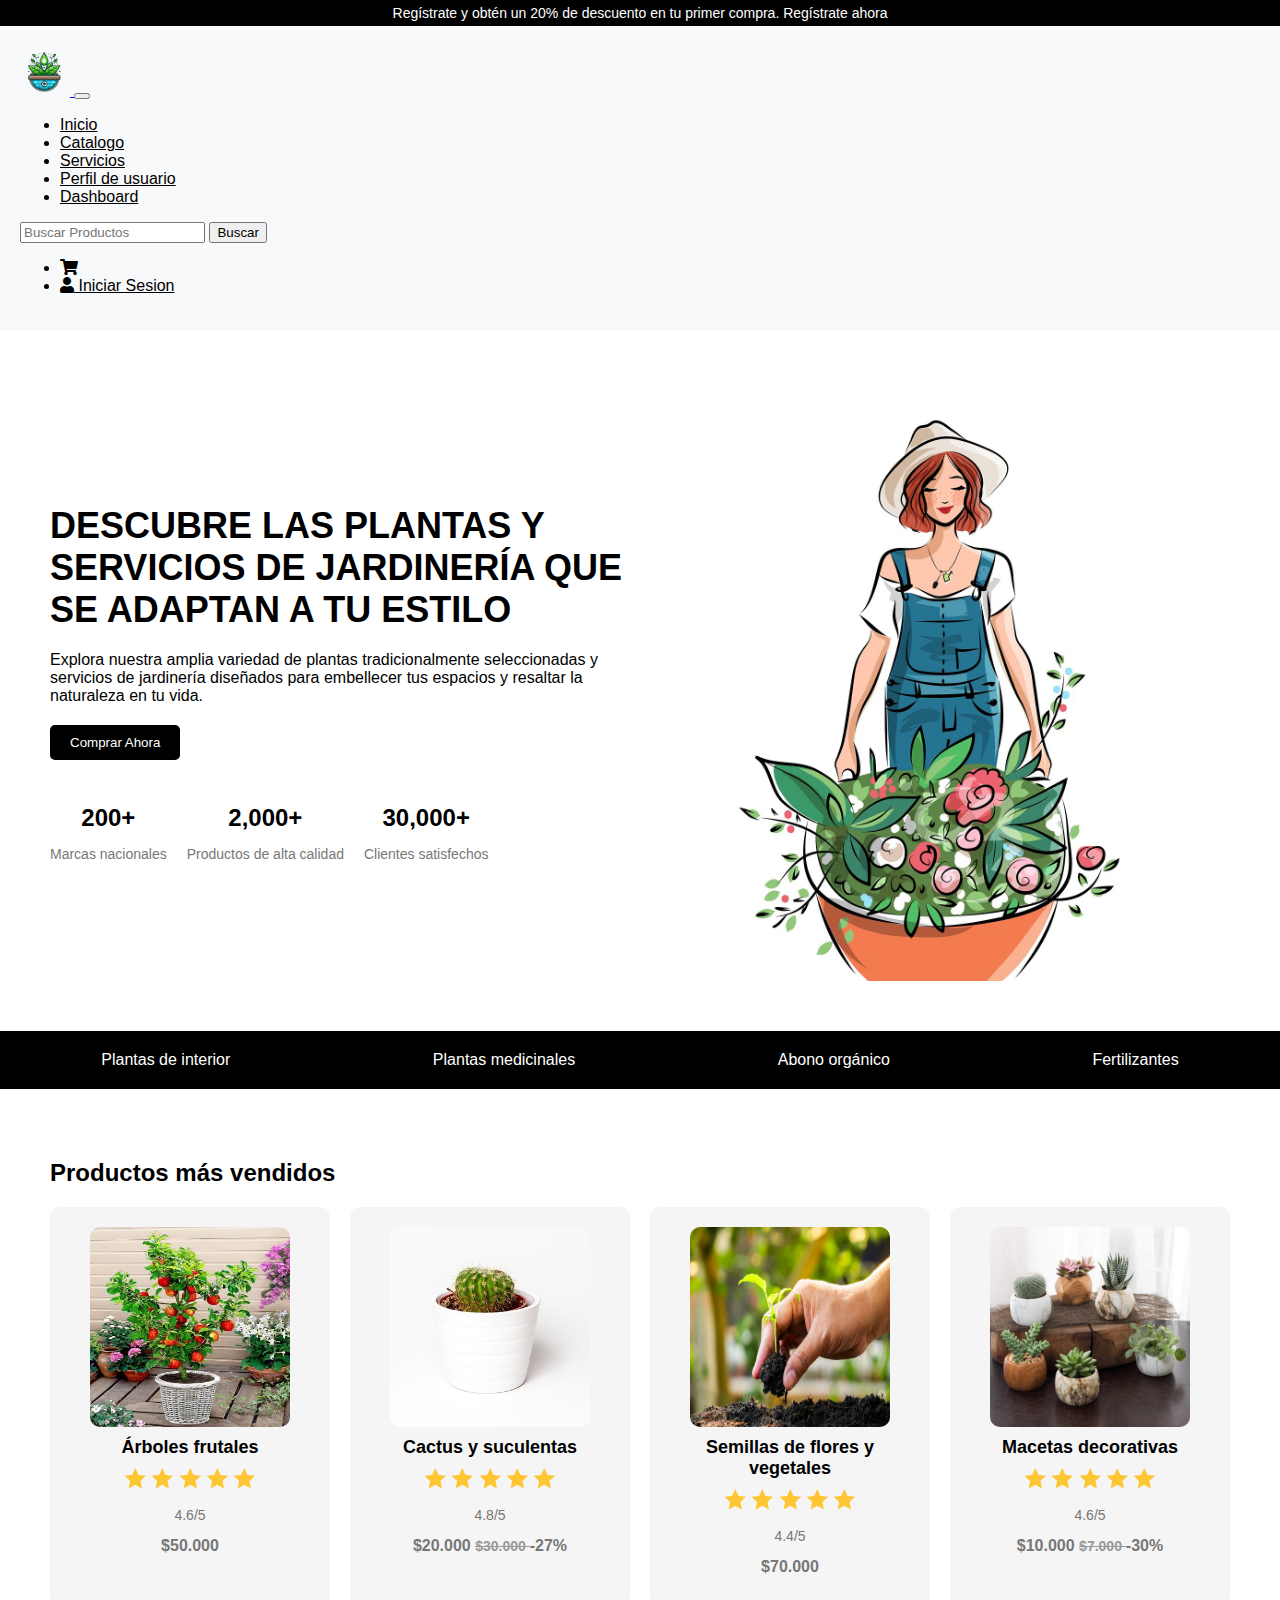
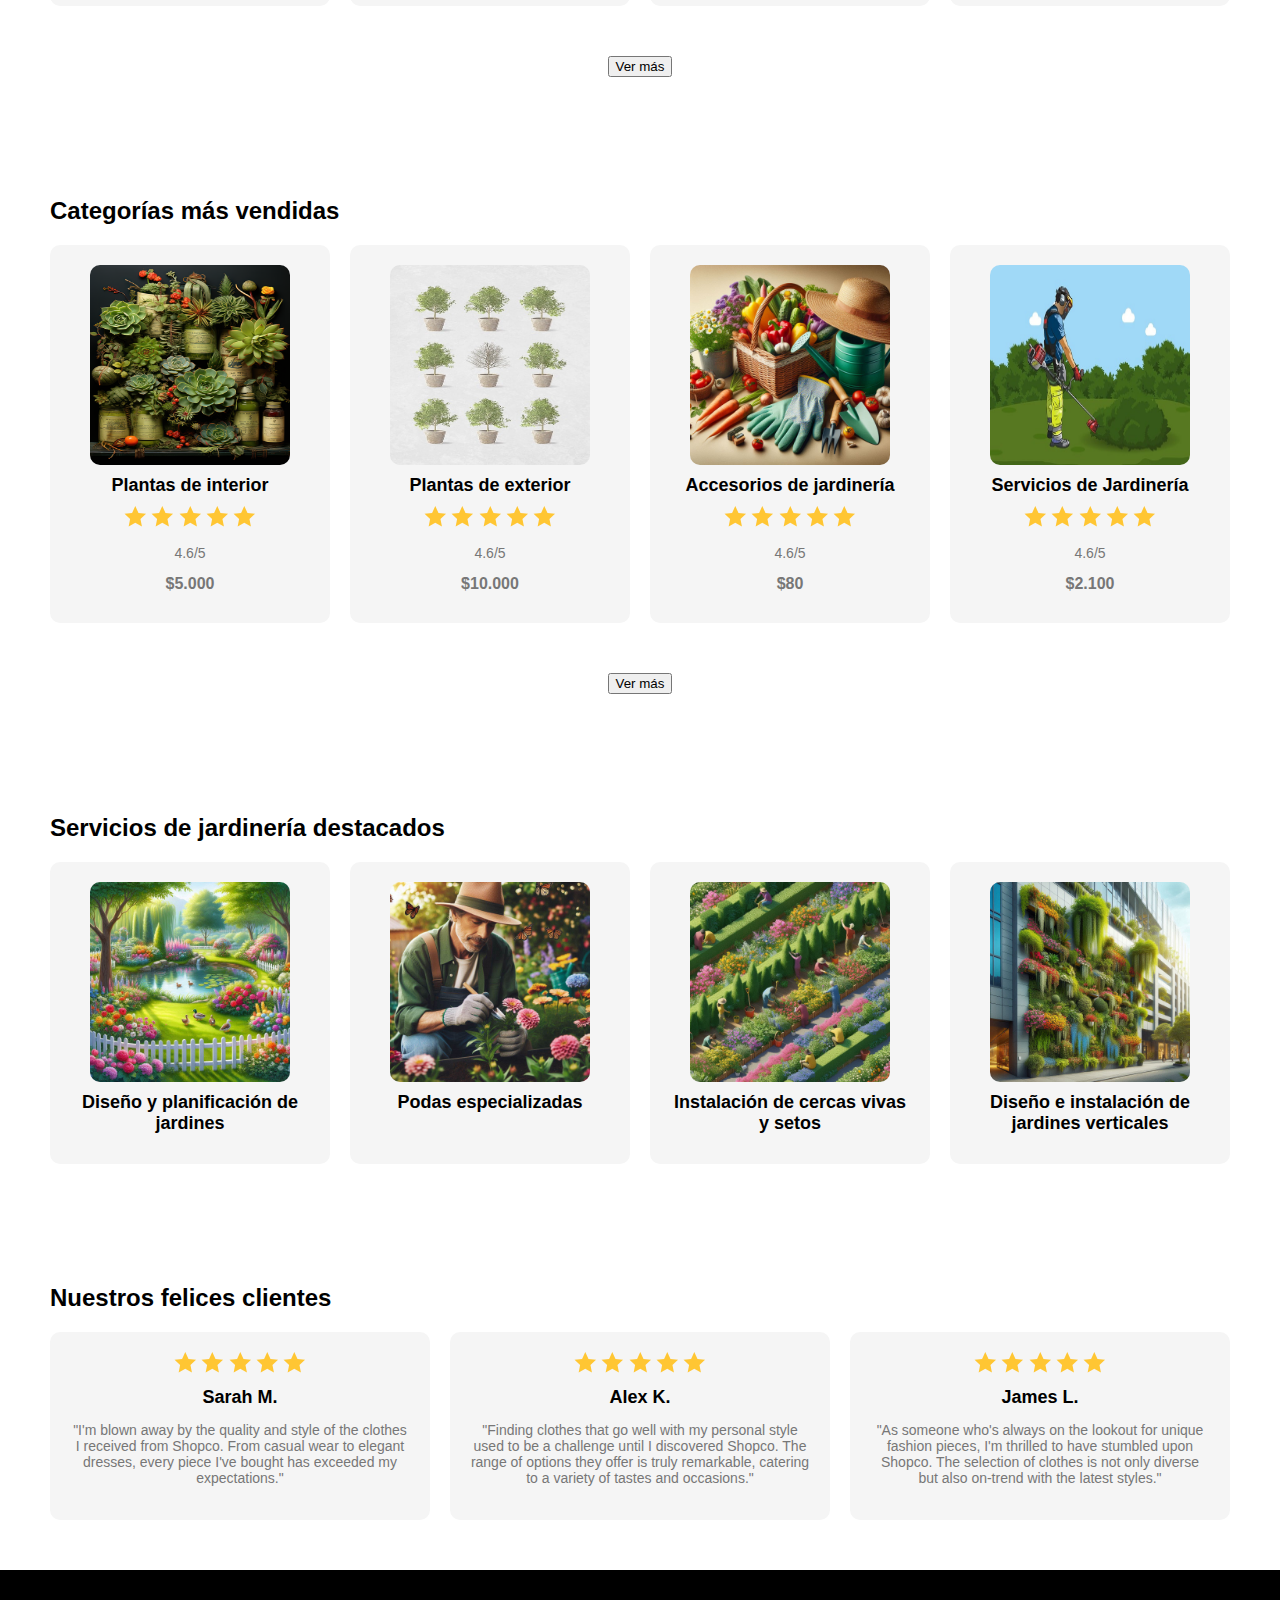
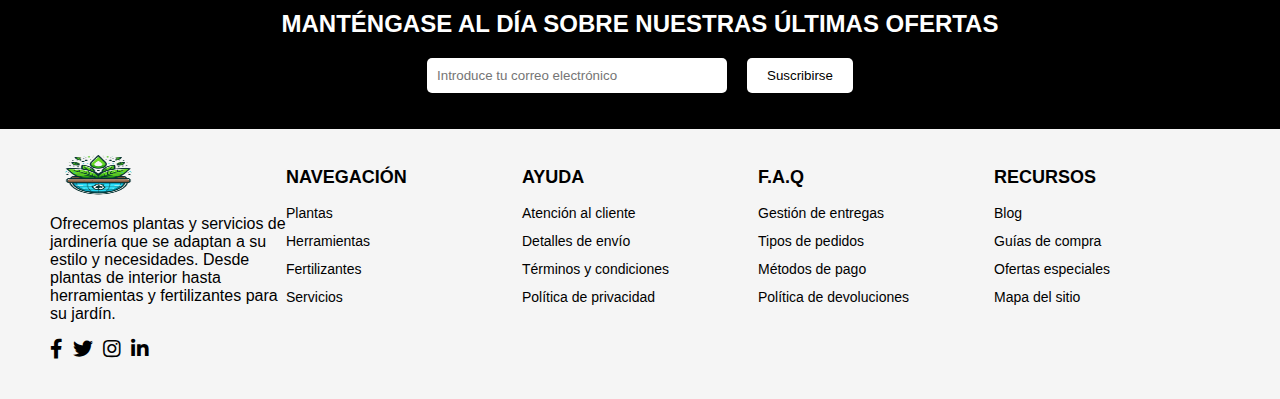
<file: VistasPrincipalesHTML/index.html>
<html lang="es">

<head>
    <meta charset="utf-8" />
    <meta content="width=device-width, initial-scale=1.0" name="viewport" />
    <title>
        Home
    </title>
    <link crossorigin="anonymous" href="https://cdn.jsdelivr.net/npm/bootstrap@5.3.2/dist/css/bootstrap.min.css"
        integrity="sha384-T3c6CoIi6uLrA9TneNEoa7RxnatzjcDSCmG1MXxSR1GAsXEV/Dwwykc2MPK8M2HN" rel="stylesheet" />
    <link href="https://cdnjs.cloudflare.com/ajax/libs/font-awesome/5.15.3/css/all.min.css" rel="stylesheet" />
    <link href="https://fonts.googleapis.com/css2?family=Roboto:wght@400;500;700&amp;display=swap" rel="stylesheet" />
    <link rel="stylesheet" href="../styles/pagina_principal.css">
    <link rel="stylesheet" href="../styles/Pantalla9_Inventario.css">
</head>

<body>

    <header class="header-top">
        Regístrate y obtén un 20% de descuento en tu primer compra. Regístrate ahora
    </header>
    <nav class="navbar navbar-expand-lg navbar-light">
        <div class="container">
            <a class="navbar-brand" href="#">
                <img alt="Logo de la empresa" height="50" src="../Imagenes/LogoVivero.png" width="50" />
            </a>
            <button aria-controls="navbarNav" aria-expanded="false" aria-label="Toggle navigation"
                class="navbar-toggler" data-bs-target="#navbarNav" data-bs-toggle="collapse" type="button">
                <span class="navbar-toggler-icon">
                </span>
            </button>
            <div class="collapse navbar-collapse" id="navbarNav">
                <ul class="navbar-nav me-auto mb-2 mb-lg-0">
                    <li class="nav-item">
                        <a class="nav-link" href="../VistasPrincipalesHTML/index.html">
                            Inicio
                        </a>
                    </li>
                    <li class="nav-item">
                        <a class="nav-link" href="../VistasPrincipalesHTML/Pantalla2_CatalogoProduct.html">
                            Catalogo
                        </a>
                    </li>
                    <li class="nav-item">
                        <a class="nav-link" href="../VistasPrincipalesHTML/Pantalla4_Servicios.html">
                            Servicios
                        </a>
                    </li>
                    <li class="nav-item">
                        <a class="nav-link" href="../VistasPrincipalesHTML/Pantalla7_PerfilUsuario.html">
                            Perfil de usuario
                        </a>
                    </li>
                    <li class="nav-item">
                        <a class="nav-link" href="../VistasPrincipalesHTML/Pantalla8_Dashboard.html">
                            Dashboard
                        </a>
                    </li>
                </ul>
                <form class="d-flex">
                    <input aria-label="Search" class="form-control me-2" placeholder="Buscar Productos" type="search" />
                    <button class="btn btn-outline-success" type="submit">
                        Buscar
                    </button>
                </form>
                <ul class="navbar-nav ms-auto mb-2 mb-lg-0">
                    <li class="nav-item">
                        <a class="nav-link" href="../VistasPrincipalesHTML/Pantalla6_CarritoCompras.html">
                            <i class="fas fa-shopping-cart">
                            </i>
                        </a>
                    </li>
                    <li class="nav-item">
                        <a class="nav-link" href="../VistasPrincipalesHTML/Pantalla5_Login.html">
                            <i class="fas fa-user"></i>
                            Iniciar Sesion
                        </a>
                    </li>
                </ul>
            </div>
        </div>
    </nav>
    <div class="hero">
        <div class="text">
            <h1>
                DESCUBRE LAS PLANTAS Y SERVICIOS DE JARDINERÍA QUE SE ADAPTAN A TU ESTILO
            </h1>
            <p>
                Explora nuestra amplia variedad de plantas tradicionalmente seleccionadas y servicios de jardinería
                diseñados para embellecer tus espacios y resaltar la naturaleza en tu vida.
            </p>
            <button onclick="location.href='../VistasPrincipalesHTML/Pantalla2_CatalogoProduct.html'">
                Comprar Ahora
            </button>
            <div class="stats">
                <div>
                    <h3>
                        200+
                    </h3>
                    <p>
                        Marcas nacionales
                    </p>
                </div>
                <div>
                    <h3>
                        2,000+
                    </h3>
                    <p>
                        Productos de alta calidad
                    </p>
                </div>
                <div>
                    <h3>
                        30,000+
                    </h3>
                    <p>
                        Clientes satisfechos
                    </p>
                </div>
            </div>
        </div>
        <img alt="Ilustración de una mujer con plantas" height="600" src="../Imagenes/imageBannerJardinera.jpg"
            width="400" />
    </div>
    <div class="categories">
        <a href="#">
            Plantas de interior
        </a>
        <a href="#">
            Plantas medicinales
        </a>
        <a href="#">
            Abono orgánico
        </a>
        <a href="#">
            Fertilizantes
        </a>
    </div>
    <div class="products">
        <h2>
            Productos más vendidos
        </h2>
        <div class="product-list">
            <div class="product">
                <img alt="Árboles frutales" height="200" src="../Imagenes/Product1.jpg" width="200" />
                <h3>
                    Árboles frutales
                </h3>
                <div class="svg-container"></div>
                <p>
                    4.6/5
                </p>
                <p class="price">
                    $50.000
                </p>
            </div>
            <div class="product">
                <img alt="Cactus y suculentas" height="200" src="../Imagenes/Product2.jpg" width="200" />
                <h3>
                    Cactus y suculentas
                </h3>
                <div class="svg-container"></div>
                <p>
                    4.8/5
                </p>
                <p class="price">
                    $20.000
                    <span class="old-price">
                        $30.000
                    </span>
                    <span class="discount">
                        -27%
                    </span>
                </p>
            </div>
            <div class="product">
                <img alt="Semillas de flores y vegetales" height="200" src="../Imagenes/Product3.jpg" width="200" />
                <h3>
                    Semillas de flores y vegetales
                </h3>
                <div class="svg-container"></div>
                <p>
                    4.4/5
                </p>
                <p class="price">
                    $70.000
                </p>
            </div>
            <div class="product">
                <img alt="Macetas decorativas" height="200" src="../Imagenes/Product4.jpg" width="200" />
                <h3>
                    Macetas decorativas
                </h3>
                <div class="svg-container"></div>
                <p>
                    4.6/5
                </p>
                <p class="price">
                    $10.000
                    <span class="old-price">
                        $7.000
                    </span>
                    <span class="discount">
                        -30%
                    </span>
                </p>
            </div>
        </div>
        <div style="display: flex; justify-content: center; margin-top: 50px;">
            <button type="button" class="btn btn-dark"
                onclick="location.href='../VistasPrincipalesHTML/Pantalla2_CatalogoProduct.html'"> Ver más</button>
        </div>

    </div>
    <div class="categories-section">
        <h2>
            Categorías más vendidas
        </h2>
        <div class="category-list">
            <div class="category">
                <img alt="Plantas de interior" height="200" src="../Imagenes/categorie1.png" width="200" />
                <h3>
                    Plantas de interior
                </h3>
                <div class="svg-container"></div>

                <p>
                    4.6/5
                </p>
                <p class="price">
                    $5.000
                </p>
            </div>
            <div class="category">
                <img alt="Plantas de exterior" height="200" src="../Imagenes/categorie2.jpg" width="200" />
                <h3>
                    Plantas de exterior
                </h3>
                <div class="svg-container"></div>
                <p>
                    4.6/5
                </p>
                <p class="price">
                    $10.000
                </p>
            </div>
            <div class="category">
                <img alt="Accesorios de jardinería" height="200" src="../Imagenes/categorie3.jpg" width="200" />
                <h3>
                    Accesorios de jardinería
                </h3>
                <div class="svg-container"></div>
                <p>
                    4.6/5
                </p>
                <p class="price">
                    $80
                </p>
            </div>
            <div class="category">
                <img alt="Servicios de Jardinería" height="200" src="../Imagenes/categorie4.jpg" width="200" />
                <h3>
                    Servicios de Jardinería
                </h3>
                <div class="svg-container"></div>
                <p>
                    4.6/5
                </p>
                <p class="price">
                    $2.100
                </p>
            </div>
        </div>
        <div style="display: flex; justify-content: center; margin-top: 50px;">
            <button type="button" class="btn btn-dark"
                onclick="location.href='../VistasPrincipalesHTML/Pantalla2_CatalogoProduct.html'"> Ver más</button>
        </div>

    </div>
    <div class="services">
        <h2>
            Servicios de jardinería destacados
        </h2>
        <div class="service-list">
            <div class="service">
                <img alt="Diseño y planificación de jardines" height="200" src="../Imagenes/service1.jpg" width="200" />
                <h3>
                    Diseño y planificación de jardines
                </h3>
            </div>
            <div class="service">
                <img alt="Podas especializadas" height="200" src="../Imagenes/service2.jpg" width="200" />
                <h3>
                    Podas especializadas
                </h3>
            </div>
            <div class="service">
                <img alt="Instalación de cercas vivas y setos" height="200" src="../Imagenes/service3.jpg" width="200" />
                <h3>
                    Instalación de cercas vivas y setos
                </h3>
            </div>
            <div class="service">
                <img alt="Diseño e instalación de jardines verticales" height="200" src="../Imagenes/service4.jpg"
                    width="200" />
                <h3>
                    Diseño e instalación de jardines verticales
                </h3>
            </div>
        </div>
    </div>
    <div class="testimonials">
        <h2>
            Nuestros felices clientes
        </h2>
        <div class="testimonial-list">
            <div class="testimonial">
                <div class="svg-container"></div>
                <h3>
                    Sarah M.
                </h3>
                <p>
                    "I'm blown away by the quality and style of the clothes I received from Shopco. From casual wear to
                    elegant dresses, every piece I've bought has exceeded my expectations."
                </p>
            </div>
            <div class="testimonial">
                <div class="svg-container"></div>
                <h3>
                    Alex K.
                </h3>
                <p>
                    "Finding clothes that go well with my personal style used to be a challenge until I discovered
                    Shopco. The range of options they offer is truly remarkable, catering to a variety of tastes and
                    occasions."
                </p>
            </div>
            <div class="testimonial">
                <div class="svg-container"></div>
                <h3>
                    James L.
                </h3>
                <p>
                    "As someone who's always on the lookout for unique fashion pieces, I'm thrilled to have stumbled
                    upon Shopco. The selection of clothes is not only diverse but also on-trend with the latest styles."
                </p>
            </div>
        </div>
    </div>
    <div class="newsletter">
        <h2>
            MANTÉNGASE AL DÍA SOBRE NUESTRAS ÚLTIMAS OFERTAS
        </h2>
        <form>
            <input placeholder="Introduce tu correo electrónico" type="email" />
            <button>
                Suscribirse
            </button>
        </form>
    </div>
    <footer>
        <div class="column">
            <a href="../VistasPrincipalesHTML/index.html">
                <img alt="Logo de la tienda de jardinería" height="50" src="../Imagenes/LogoVivero.png" width="100" />
            </a>
            <p>
                Ofrecemos plantas y servicios de jardinería que se adaptan a su estilo y necesidades. Desde plantas de
                interior hasta herramientas y fertilizantes para su jardín.
            </p>
            <div class="social">
                <a href="#">
                    <i class="fab fa-facebook-f">
                    </i>
                </a>
                <a href="#">
                    <i class="fab fa-twitter">
                    </i>
                </a>
                <a href="#">
                    <i class="fab fa-instagram">
                    </i>
                </a>
                <a href="#">
                    <i class="fab fa-linkedin-in">
                    </i>
                </a>
            </div>
        </div>
        <div class="column">
            <h3>
                NAVEGACIÓN
            </h3>
            <ul>
                <li>
                    <a href="#">
                        Plantas
                    </a>
                </li>
                <li>
                    <a href="#">
                        Herramientas
                    </a>
                </li>
                <li>
                    <a href="#">
                        Fertilizantes
                    </a>
                </li>
                <li>
                    <a href="#">
                        Servicios
                    </a>
                </li>
            </ul>
        </div>
        <div class="column">
            <h3>
                AYUDA
            </h3>
            <ul>
                <li>
                    <a href="#">
                        Atención al cliente
                    </a>
                </li>
                <li>
                    <a href="#">
                        Detalles de envío
                    </a>
                </li>
                <li>
                    <a href="#">
                        Términos y condiciones
                    </a>
                </li>
                <li>
                    <a href="#">
                        Política de privacidad
                    </a>
                </li>
            </ul>
        </div>
        <div class="column">
            <h3>
                F.A.Q
            </h3>
            <ul>
                <li>
                    <a href="#">
                        Gestión de entregas
                    </a>
                </li>
                <li>
                    <a href="#">
                        Tipos de pedidos
                    </a>
                </li>
                <li>
                    <a href="#">
                        Métodos de pago
                    </a>
                </li>
                <li>
                    <a href="#">
                        Política de devoluciones
                    </a>
                </li>
            </ul>
        </div>
        <div class="column">
            <h3>
                RECURSOS
            </h3>
            <ul>
                <li>
                    <a href="#">
                        Blog
                    </a>
                </li>
                <li>
                    <a href="#">
                        Guías de compra
                    </a>
                </li>
                <li>
                    <a href="#">
                        Ofertas especiales
                    </a>
                </li>
                <li>
                    <a href="#">
                        Mapa del sitio
                    </a>
                </li>
            </ul>
        </div>
    </footer>

    <script>
        const svg = `
            <svg width="23" height="21" viewBox="0 0 23 21" fill="none" xmlns="http://www.w3.org/2000/svg">
                <path d="M11.2895 0L14.4879 6.8872L22.0264 7.80085L16.4647 12.971L17.9253 20.4229L11.2895 16.731L4.6537 20.4229L6.11428 12.971L0.552547 7.80085L8.09104 6.8872L11.2895 0Z" fill="#FFC633"/>
            </svg>`;

        const containers = document.querySelectorAll(".svg-container");

        containers.forEach(container => {
            for (let i = 0; i < 5; i++) {
                container.innerHTML += svg;
            }
        });
    </script>
</body>

</html>
</file>
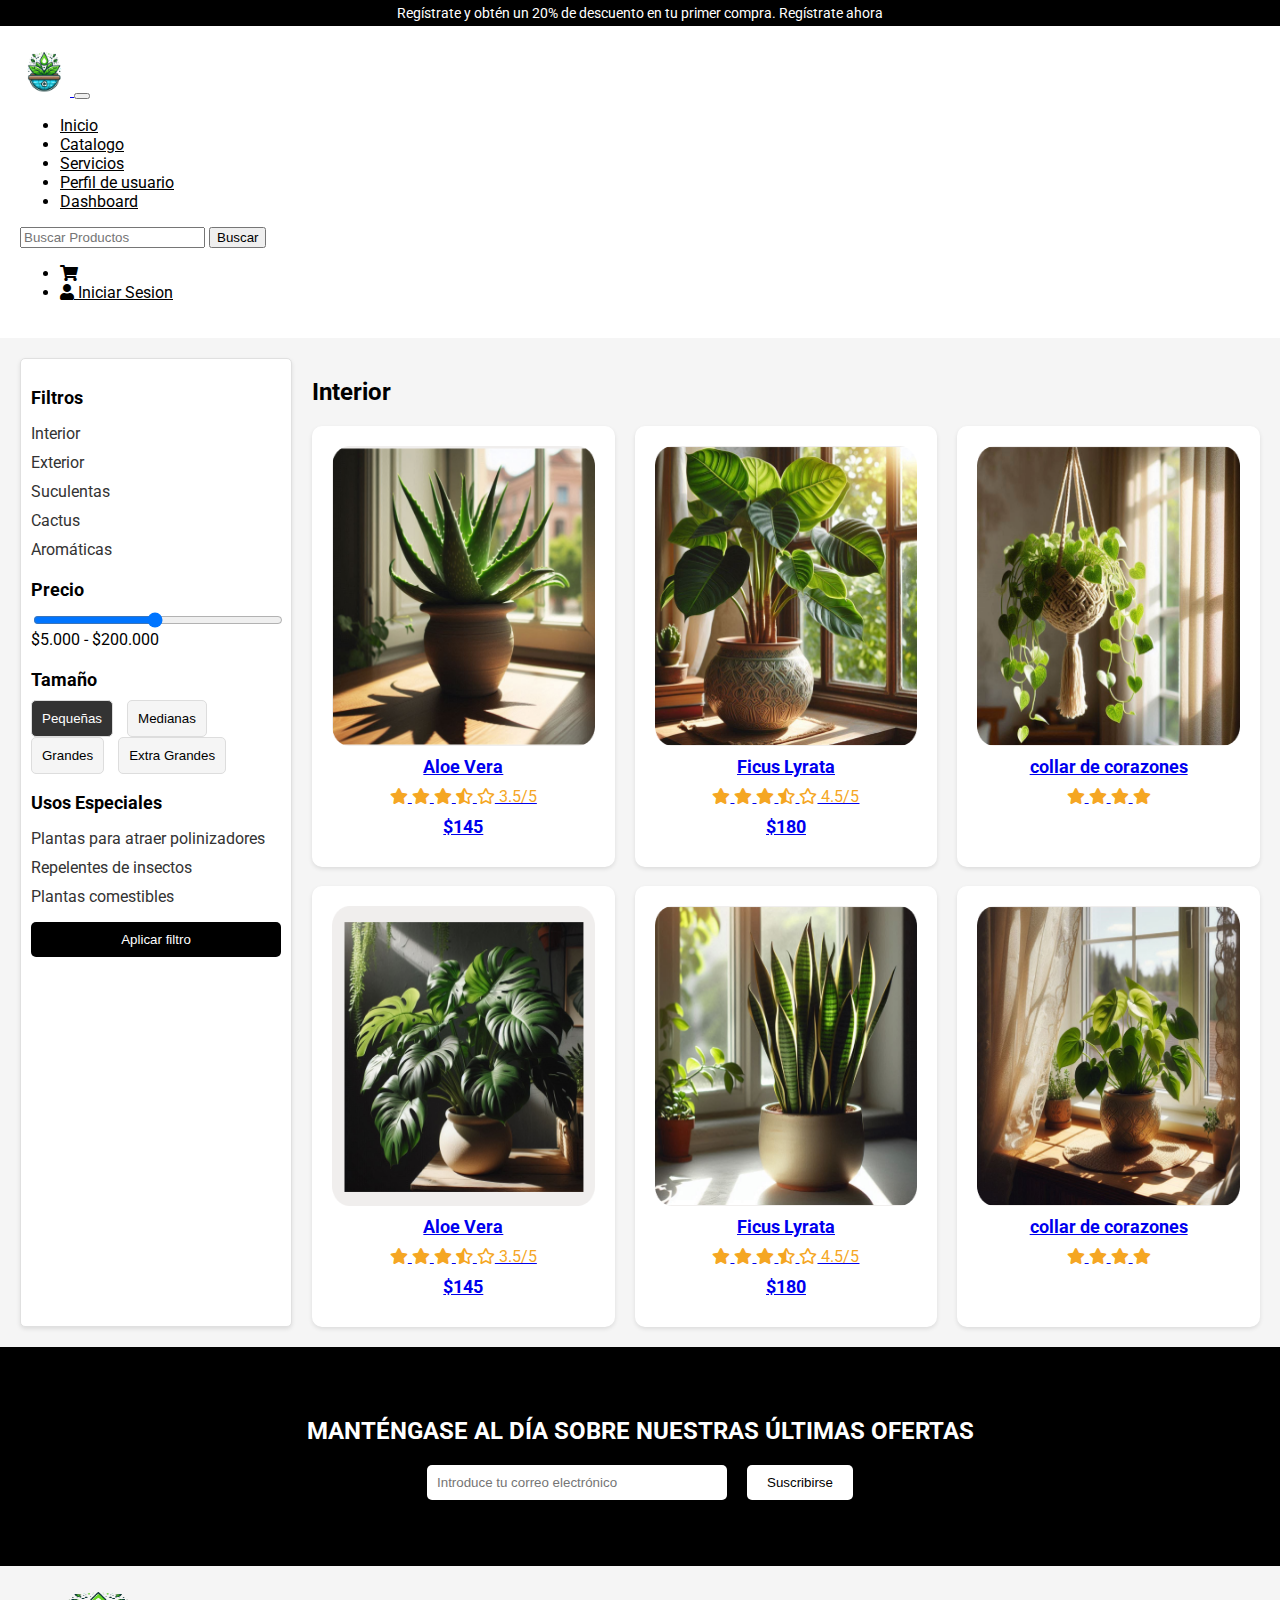
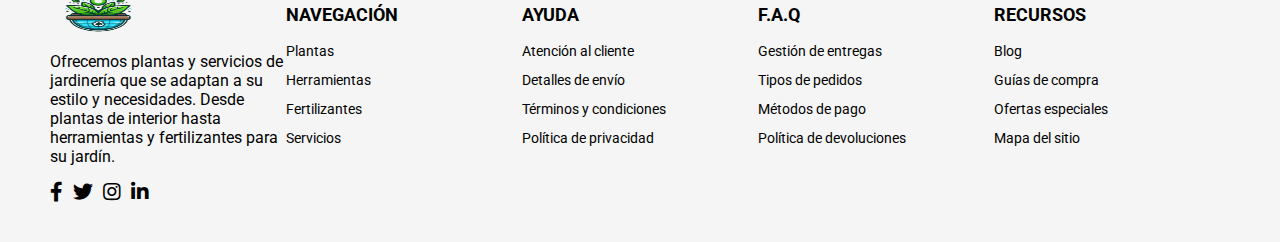
<file: VistasPrincipalesHTML/Pantalla2_CatalogoProduct.html>
<html lang="es">

<head>
    <meta charset="utf-8" />
    <meta content="width=device-width, initial-scale=1.0" name="viewport" />
    <title>
        Catálogo de productos
    </title>
    <link crossorigin="anonymous" href="https://cdn.jsdelivr.net/npm/bootstrap@5.3.2/dist/css/bootstrap.min.css"
        integrity="sha384-T3c6CoIi6uLrA9TneNEoa7RxnatzjcDSCmG1MXxSR1GAsXEV/Dwwykc2MPK8M2HN" rel="stylesheet" />
    <link href="https://cdnjs.cloudflare.com/ajax/libs/font-awesome/5.15.3/css/all.min.css" rel="stylesheet" />
    <link href="https://fonts.googleapis.com/css2?family=Roboto:wght@400;500;700&amp;display=swap" rel="stylesheet" />
    <link rel="stylesheet" href="../styles/Pantalla2_CatalogoProduct.css">
    <link rel="stylesheet" href="../styles/Pantalla9_Inventario.css">
    <link rel="stylesheet" href="../styles/pagina_principal.css">

</head>

<body>
    <header class="header-top">
        Regístrate y obtén un 20% de descuento en tu primer compra. Regístrate ahora
    </header>
    <nav class="navbar navbar-expand-lg navbar-light">
        <div class="container">
            <a class="navbar-brand" href="../VistasPrincipalesHTML/index.html">
                <img alt="Logo de la empresa" height="50" src="../Imagenes/LogoVivero.png" width="50" />
            </a>
            <button aria-controls="navbarNav" aria-expanded="false" aria-label="Toggle navigation"
                class="navbar-toggler" data-bs-target="#navbarNav" data-bs-toggle="collapse" type="button">
                <span class="navbar-toggler-icon">
                </span>
            </button>
            <div class="collapse navbar-collapse" id="navbarNav">
                <ul class="navbar-nav me-auto mb-2 mb-lg-0">
                    <li class="nav-item">
                        <a class="nav-link" href="../VistasPrincipalesHTML/index.html">
                            Inicio
                        </a>
                    </li>
                    <li class="nav-item">
                        <a class="nav-link" href="../VistasPrincipalesHTML/Pantalla2_CatalogoProduct.html">
                            Catalogo
                        </a>
                    </li>
                    <li class="nav-item">
                        <a class="nav-link" href="../VistasPrincipalesHTML/Pantalla4_Servicios.html">
                            Servicios
                        </a>
                    </li>
                    <li class="nav-item">
                        <a class="nav-link" href="../VistasPrincipalesHTML/Pantalla7_PerfilUsuario.html">
                            Perfil de usuario
                        </a>
                    </li>
                    <li class="nav-item">
                        <a class="nav-link" href="../VistasPrincipalesHTML/Pantalla8_Dashboard.html">
                            Dashboard 
                        </a>
                    </li>
                </ul>
                <form class="d-flex">
                    <input aria-label="Search" class="form-control me-2" placeholder="Buscar Productos" type="search" />
                    <button class="btn btn-outline-success" type="submit">
                        Buscar
                    </button>
                </form>
                <ul class="navbar-nav ms-auto mb-2 mb-lg-0">
                    <li class="nav-item">
                        <a class="nav-link" href="../VistasPrincipalesHTML/Pantalla6_CarritoCompras.html">
                            <i class="fas fa-shopping-cart">
                            </i>
                        </a>
                    </li>
                    <li class="nav-item">
                        <a class="nav-link" href="../VistasPrincipalesHTML/Pantalla5_Login.html">
                            <i class="fas fa-user"></i>
                            Iniciar Sesion
                        </a>
                    </li>
                </ul>
            </div>
        </div>
    </nav>
    <div class="main-content">
        <div class="sidebar">
            <h3>
                Filtros
            </h3>
            <ul>
                <li>
                    <a href="#">
                        Interior
                    </a>
                </li>
                <li>
                    <a href="#">
                        Exterior
                    </a>
                </li>
                <li>
                    <a href="#">
                        Suculentas
                    </a>
                </li>
                <li>
                    <a href="#">
                        Cactus
                    </a>
                </li>
                <li>
                    <a href="#">
                        Aromáticas
                    </a>
                </li>
            </ul>
            <div class="price-range">
                <h3>
                    Precio
                </h3>
                <input max="200" min="5" type="range" value="100" />
                <div>
                    $5.000 - $200.000
                </div>
            </div>
            <div class="size-buttons">
                <h3>
                    Tamaño
                </h3>
                <button class="active">
                    Pequeñas
                </button>
                <button>
                    Medianas
                </button>
                <button>
                    Grandes
                </button>
                <button>
                    Extra Grandes
                </button>
            </div>
            <div class="special-uses">
                <h3>
                    Usos Especiales
                </h3>
                <ul>
                    <li>
                        <a href="#">
                            Plantas para atraer polinizadores
                        </a>
                    </li>
                    <li>
                        <a href="#">
                            Repelentes de insectos
                        </a>
                    </li>
                    <li>
                        <a href="#">
                            Plantas comestibles
                        </a>
                    </li>
                </ul>
            </div>
            <button class="apply-filter">
                Aplicar filtro
            </button>
        </div>
        <div class="product-list">
            <h2>
                Interior
            </h2>
            <a href="../VistasPrincipalesHTML/Pantalla3_ProductoDetalle.html">
                <div class="product-grid">
                    <div class="product-item">
                        <img alt="Aloe Vera" height="300"
                            src="../Imagenes/ImagesPantalla2/Product1.2.png"
                            width="300" />
                        <h3>
                            Aloe Vera
                        </h3>
                        <div class="rating">
                            <i class="fas fa-star">
                            </i>
                            <i class="fas fa-star">
                            </i>
                            <i class="fas fa-star">
                            </i>
                            <i class="fas fa-star-half-alt">
                            </i>
                            <i class="far fa-star">
                            </i>
                            3.5/5
                        </div>
                        <div class="price">
                            $145
                        </div>
                    </div>
                    <div class="product-item">
                        <img alt="Ficus Lyrata" height="300"
                            src="../Imagenes/ImagesPantalla2/Product2.2.png"
                            width="300" />
                        <h3>
                            Ficus Lyrata
                        </h3>
                        <div class="rating">
                            <i class="fas fa-star">
                            </i>
                            <i class="fas fa-star">
                            </i>
                            <i class="fas fa-star">
                            </i>
                            <i class="fas fa-star-half-alt">
                            </i>
                            <i class="far fa-star">
                            </i>
                            4.5/5
                        </div>
                        <div class="price">
                            $180
                        </div>
                    </div>
                    <div class="product-item">
                        <img alt="Collar de corazones" height="300"
                            src="../Imagenes/ImagesPantalla2/Product3.2.png"
                            width="300" />
                        <h3>
                            collar de corazones
                        </h3>
                        <div class="rating">
                            <i class="fas fa-star">
                            </i>
                            <i class="fas fa-star">
                            </i>
                            <i class="fas fa-star">
                            </i>
                            <i class="fas fa-star">
                            </i>
                        </div>
                    </div>

                </div>
            </a>
            <br>
            <a href="../VistasPrincipalesHTML/Pantalla3_ProductoDetalle.html">
                <div class="product-grid">
                    <div class="product-item">
                        <img alt="Aloe Vera" height="300"
                            src="../Imagenes/ImagesPantalla2/Product4.2.png"
                            width="300" />
                        <h3>
                            Aloe Vera
                        </h3>
                        <div class="rating">
                            <i class="fas fa-star">
                            </i>
                            <i class="fas fa-star">
                            </i>
                            <i class="fas fa-star">
                            </i>
                            <i class="fas fa-star-half-alt">
                            </i>
                            <i class="far fa-star">
                            </i>
                            3.5/5
                        </div>
                        <div class="price">
                            $145
                        </div>
                    </div>
                    <div class="product-item">
                        <img alt="Ficus Lyrata" height="300"
                            src="../Imagenes/ImagesPantalla2/Product5.2.png"
                            width="300" />
                        <h3>
                            Ficus Lyrata
                        </h3>
                        <div class="rating">
                            <i class="fas fa-star">
                            </i>
                            <i class="fas fa-star">
                            </i>
                            <i class="fas fa-star">
                            </i>
                            <i class="fas fa-star-half-alt">
                            </i>
                            <i class="far fa-star">
                            </i>
                            4.5/5
                        </div>
                        <div class="price">
                            $180
                        </div>
                    </div>
                    <div class="product-item">
                        <img alt="Collar de corazones" height="300"
                            src="../Imagenes/ImagesPantalla2/Product6.2.png"
                            width="300" />
                        <h3>
                            collar de corazones
                        </h3>
                        <div class="rating">
                            <i class="fas fa-star">
                            </i>
                            <i class="fas fa-star">
                            </i>
                            <i class="fas fa-star">
                            </i>
                            <i class="fas fa-star">
                            </i>
                        </div>
                    </div>

                </div>
            </a>
        </div>
    </div>

    <div class="newsletter">
        <h2>
            MANTÉNGASE AL DÍA SOBRE NUESTRAS ÚLTIMAS OFERTAS
        </h2>
        <form>
            <input placeholder="Introduce tu correo electrónico" type="email" />
            <button>
                Suscribirse
            </button>
        </form>
    </div>
    <footer>
        <div class="column">
            <a href="../VistasPrincipalesHTML/index.html">
                <img alt="Logo de la tienda de jardinería" height="50" src="../Imagenes/LogoVivero.png" width="100" />
            </a>
            <p>
                Ofrecemos plantas y servicios de jardinería que se adaptan a su estilo y necesidades. Desde plantas de
                interior hasta herramientas y fertilizantes para su jardín.
            </p>
            <div class="social">
                <a href="#">
                    <i class="fab fa-facebook-f">
                    </i>
                </a>
                <a href="#">
                    <i class="fab fa-twitter">
                    </i>
                </a>
                <a href="#">
                    <i class="fab fa-instagram">
                    </i>
                </a>
                <a href="#">
                    <i class="fab fa-linkedin-in">
                    </i>
                </a>
            </div>
        </div>
        <div class="column">
            <h3>
                NAVEGACIÓN
            </h3>
            <ul>
                <li>
                    <a href="#">
                        Plantas
                    </a>
                </li>
                <li>
                    <a href="#">
                        Herramientas
                    </a>
                </li>
                <li>
                    <a href="#">
                        Fertilizantes
                    </a>
                </li>
                <li>
                    <a href="#">
                        Servicios
                    </a>
                </li>
            </ul>
        </div>
        <div class="column">
            <h3>
                AYUDA
            </h3>
            <ul>
                <li>
                    <a href="#">
                        Atención al cliente
                    </a>
                </li>
                <li>
                    <a href="#">
                        Detalles de envío
                    </a>
                </li>
                <li>
                    <a href="#">
                        Términos y condiciones
                    </a>
                </li>
                <li>
                    <a href="#">
                        Política de privacidad
                    </a>
                </li>
            </ul>
        </div>
        <div class="column">
            <h3>
                F.A.Q
            </h3>
            <ul>
                <li>
                    <a href="#">
                        Gestión de entregas
                    </a>
                </li>
                <li>
                    <a href="#">
                        Tipos de pedidos
                    </a>
                </li>
                <li>
                    <a href="#">
                        Métodos de pago
                    </a>
                </li>
                <li>
                    <a href="#">
                        Política de devoluciones
                    </a>
                </li>
            </ul>
        </div>
        <div class="column">
            <h3>
                RECURSOS
            </h3>
            <ul>
                <li>
                    <a href="#">
                        Blog
                    </a>
                </li>
                <li>
                    <a href="#">
                        Guías de compra
                    </a>
                </li>
                <li>
                    <a href="#">
                        Ofertas especiales
                    </a>
                </li>
                <li>
                    <a href="#">
                        Mapa del sitio
                    </a>
                </li>
            </ul>
        </div>
    </footer>
</body>
</html>
            <!-- <div class="newsletter">
                <h2>
                    MANTÉNGASE AL DÍA SOBRE NUESTRAS ÚLTIMAS OFERTAS
                </h2>
                <form>
                    <input placeholder="Introduce tu correo electrónico" type="email" />
                    <button>
                        Suscribirse
                    </button>
                </form>
            </div> -->
            <!-- <br>
            <footer>
                <div class="column">
                    <img alt="Logo de la tienda de jardinería" height="50"
                        src="https://oaidalleapiprodscus.blob.core.windows.net/private/org-Hh5RPsKhtBPsWCFSiEKnUJ6x/user-8qgiVpCV0U0b7zDjfFInHgjl/img-ek4XSPHNf7nqwVZaT3yuemWS.png?st=2024-09-20T03%3A49%3A06Z&amp;se=2024-09-20T05%3A49%3A06Z&amp;sp=r&amp;sv=2024-08-04&amp;sr=b&amp;rscd=inline&amp;rsct=image/png&amp;skoid=d505667d-d6c1-4a0a-bac7-5c84a87759f8&amp;sktid=a48cca56-e6da-484e-a814-9c849652bcb3&amp;skt=2024-09-19T23%3A28%3A23Z&amp;ske=2024-09-20T23%3A28%3A23Z&amp;sks=b&amp;skv=2024-08-04&amp;sig=X81tqsumRCP6%2BDhBI8oVqel/PQJRhiA8eUEqpxZhyaI%3D"
                        width="100" />
                    <p>
                        Ofrecemos plantas y servicios de jardinería que se adaptan a su estilo y necesidades. Desde plantas de
                        interior hasta herramientas y fertilizantes para su jardín.
                    </p>
                    <div class="social">
                        <a href="#">
                            <i class="fab fa-facebook-f">
                            </i>
                        </a>
                        <a href="#">
                            <i class="fab fa-twitter">
                            </i>
                        </a>
                        <a href="#">
                            <i class="fab fa-instagram">
                            </i>
                        </a>
                        <a href="#">
                            <i class="fab fa-linkedin-in">
                            </i>
                        </a>
                    </div>
                </div>
                <div class="column">
                    <h3>
                        NAVEGACIÓN
                    </h3>
                    <ul>
                        <li>
                            <a href="#">
                                Plantas
                            </a>
                        </li>
                        <li>
                            <a href="#">
                                Herramientas
                            </a>
                        </li>
                        <li>
                            <a href="#">
                                Fertilizantes
                            </a>
                        </li>
                        <li>
                            <a href="#">
                                Servicios
                            </a>
                        </li>
                    </ul>
                </div>
                <div class="column">
                    <h3>
                        AYUDA
                    </h3>
                    <ul>
                        <li>
                            <a href="#">
                                Atención al cliente
                            </a>
                        </li>
                        <li>
                            <a href="#">
                                Detalles de envío
                            </a>
                        </li>
                        <li>
                            <a href="#">
                                Términos y condiciones
                            </a>
                        </li>
                        <li>
                            <a href="#">
                                Política de privacidad
                            </a>
                        </li>
                    </ul>
                </div>
                <div class="column">
                    <h3>
                        F.A.Q
                    </h3>
                    <ul>
                        <li>
                            <a href="#">
                                Gestión de entregas
                            </a>
                        </li>
                        <li>
                            <a href="#">
                                Tipos de pedidos
                            </a>
                        </li>
                        <li>
                            <a href="#">
                                Métodos de pago
                            </a>
                        </li>
                        <li>
                            <a href="#">
                                Política de devoluciones
                            </a>
                        </li>
                    </ul>
                </div>
                <div class="column">
                    <h3>
                        RECURSOS
                    </h3>
                    <ul>
                        <li>
                            <a href="#">
                                Blog
                            </a>
                        </li>
                        <li>
                            <a href="#">
                                Guías de compra
                            </a>
                        </li>
                        <li>
                            <a href="#">
                                Ofertas especiales
                            </a>
                        </li>
                        <li>
                            <a href="#">
                                Mapa del sitio
                            </a>
                        </li>
                    </ul>
                </div>
            </footer> -->
</file>
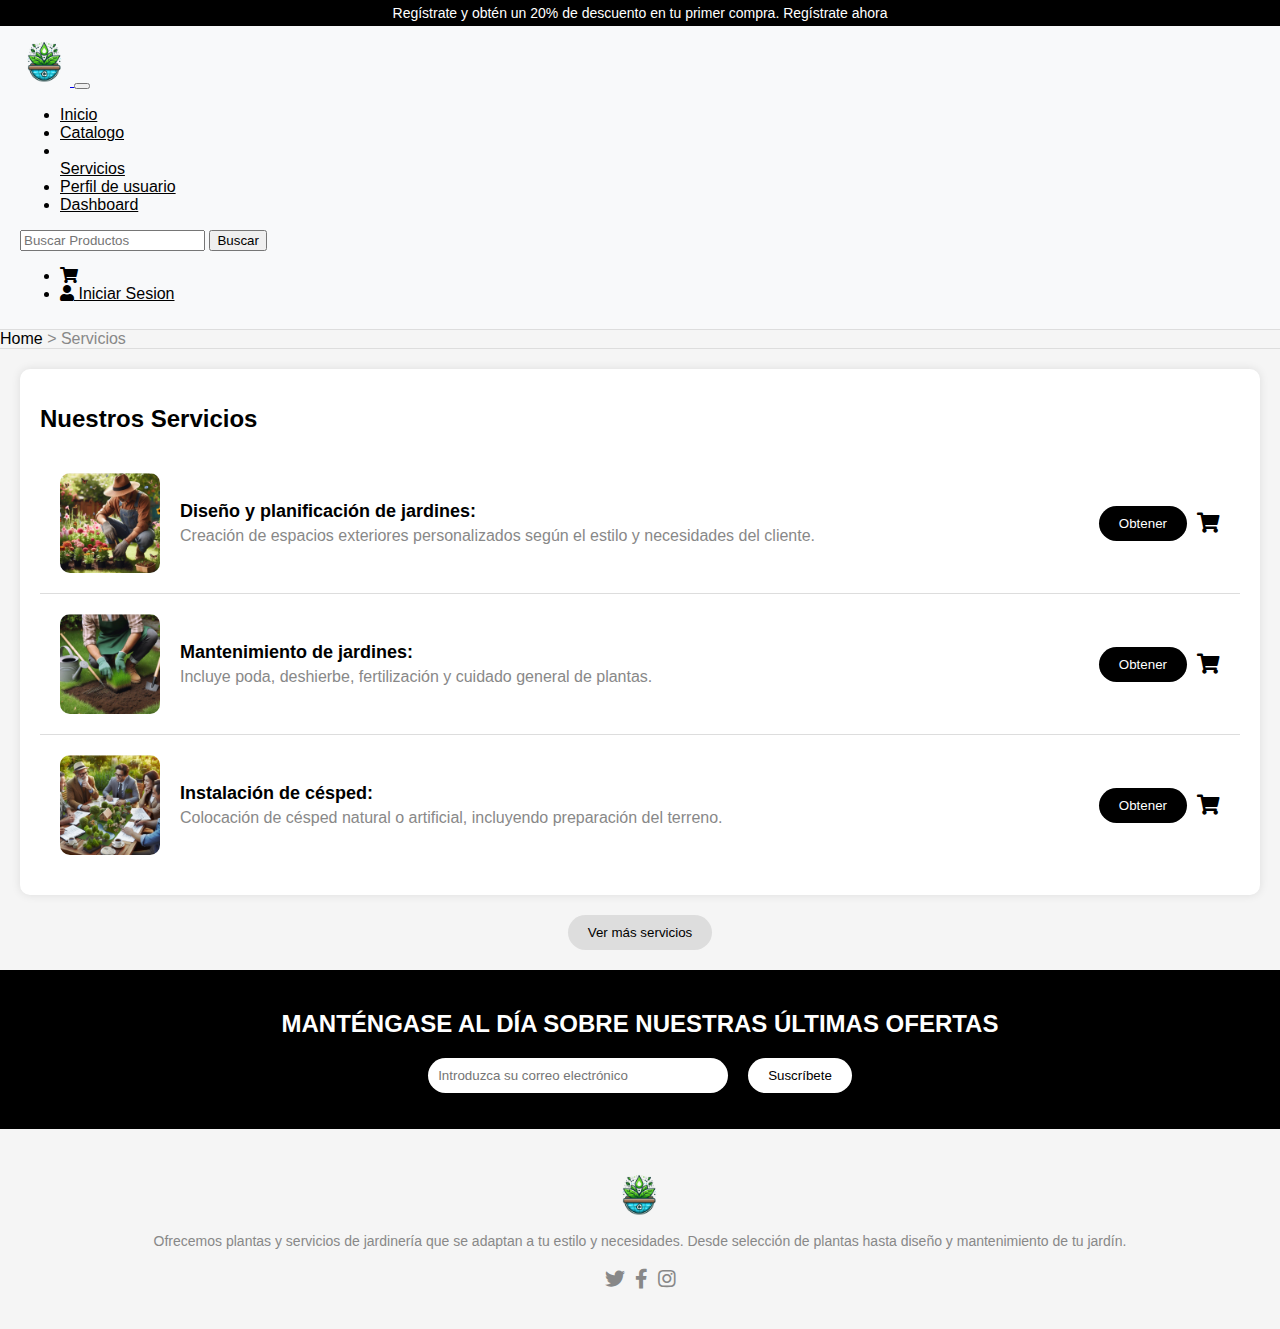
<file: VistasPrincipalesHTML/Pantalla4_Servicios.html>
<html lang="es">

<head>
  <meta charset="utf-8" />
  <meta content="width=device-width, initial-scale=1.0" name="viewport" />
  <title>
    Servicios
  </title>
  <link crossorigin="anonymous" href="https://cdn.jsdelivr.net/npm/bootstrap@5.3.2/dist/css/bootstrap.min.css"
    integrity="sha384-T3c6CoIi6uLrA9TneNEoa7RxnatzjcDSCmG1MXxSR1GAsXEV/Dwwykc2MPK8M2HN" rel="stylesheet" />
  <link href="https://cdnjs.cloudflare.com/ajax/libs/font-awesome/5.15.3/css/all.min.css" rel="stylesheet" />
  <link href="https://cdnjs.cloudflare.com/ajax/libs/font-awesome/5.15.3/css/all.min.css" rel="stylesheet" />
  <link href="https://fonts.googleapis.com/css2?family=Roboto:wght@400;700&amp;display=swap" rel="stylesheet" />
  <link rel="stylesheet" href="../styles/Pantalla4_Servicios.css">
  <link rel="stylesheet" href="../styles/Pantalla9_Inventario.css">
</head>

<body>
  <header class="header-top">
    Regístrate y obtén un 20% de descuento en tu primer compra. Regístrate ahora
  </header>

  <nav class="navbar navbar-expand-lg navbar-light">
    <div class="container">
      <a class="navbar-brand" href="../VistasPrincipalesHTML/index.html">
        <img alt="Logo de la empresa" height="50" src="../Imagenes/LogoVivero.png" width="50" />
      </a>
      <button aria-controls="navbarNav" aria-expanded="false" aria-label="Toggle navigation" class="navbar-toggler"
        data-bs-target="#navbarNav" data-bs-toggle="collapse" type="button">
        <span class="navbar-toggler-icon">
        </span>
      </button>
      <div class="collapse navbar-collapse" id="navbarNav">
        <ul class="navbar-nav me-auto mb-2 mb-lg-0">
          <li class="nav-item">
            <a class="nav-link" href="../VistasPrincipalesHTML/index.html">
              Inicio
            </a>
          </li>
          <li class="nav-item">
            <a class="nav-link" href="../VistasPrincipalesHTML/Pantalla2_CatalogoProduct.html">
              Catalogo
            </a>
          </li>
          <li class="nav-item"></li>
          <a class="nav-link" href="../VistasPrincipalesHTML/Pantalla4_Servicios.html">
            Servicios
          </a>
          </li>
          <li class="nav-item">
            <a class="nav-link" href="../VistasPrincipalesHTML/Pantalla7_PerfilUsuario.html">
              Perfil de usuario
            </a>
          </li>
          <li class="nav-item">
            <a class="nav-link" href="../VistasPrincipalesHTML/Pantalla8_Dashboard.html">
                Dashboard 
            </a>
        </li>
        </ul>
        <form class="d-flex">
          <input aria-label="Search" class="form-control me-2" placeholder="Buscar Productos" type="search" />
          <button class="btn btn-outline-success" type="submit">
            Buscar
          </button>
        </form>
        <ul class="navbar-nav ms-auto mb-2 mb-lg-0">
          <li class="nav-item">
            <a class="nav-link" href="../VistasPrincipalesHTML/Pantalla6_CarritoCompras.html">
              <i class="fas fa-shopping-cart">
              </i>
            </a>
          </li>
          <li class="nav-item">
            <a class="nav-link" href="../VistasPrincipalesHTML/Pantalla5_Login.html">
              <i class="fas fa-user"></i>
              Iniciar Sesion
            </a>
          </li>
        </ul>
      </div>
    </div>
  </nav>
  <div class="breadcrumb">
    <a href="#">
      Home
    </a>
    <span>
      &gt;
    </span>
    <span>
      Servicios
    </span>
  </div>
  <div class="services">
    <h1>
      Nuestros Servicios
    </h1>
    <div class="service-item">
      <img alt="Personas diseñando y planificando un jardín" height="100"
        src="../Imagenes/ImagesPantalla4/Frame 33 (1).png"
        width="100" />
      <div class="details">
        <h2>
          Diseño y planificación de jardines:
        </h2>
        <p>
          Creación de espacios exteriores personalizados según el estilo y necesidades del cliente.
        </p>
      </div>
      <div class="action" onclick="location.href='../VistasPrincipalesHTML/Pantalla6_CarritoCompras.html'">
        <button>
          Obtener
        </button>
        <i class="fas fa-shopping-cart">
        </i>
      </div>
    </div>
    <div class="service-item">
      <img alt="Persona realizando mantenimiento de un jardín" height="100"
        src="../Imagenes/ImagesPantalla4/Frame 33 (2).png"
        width="100" />
      <div class="details">
        <h2>
          Mantenimiento de jardines:
        </h2>
        <p>
          Incluye poda, deshierbe, fertilización y cuidado general de plantas.
        </p>
      </div>
      <div class="action" onclick="location.href='../VistasPrincipalesHTML/Pantalla6_CarritoCompras.html'">
        <button>
          Obtener
        </button>
        <i class="fas fa-shopping-cart">
        </i>
      </div>
    </div>
    <div class="service-item">
      <img alt="Persona instalando césped" height="100"
        src="../Imagenes/ImagesPantalla4/Frame 33.png"
        width="100" />
      <div class="details">
        <h2>
          Instalación de césped:
        </h2>
        <p>
          Colocación de césped natural o artificial, incluyendo preparación del terreno.
        </p>
      </div>
      <div class="action" onclick="location.href='../VistasPrincipalesHTML/Pantalla6_CarritoCompras.html'">
        <button>
          Obtener
        </button>
        <i class="fas fa-shopping-cart">
        </i>
      </div>
    </div>
  </div>
  <div class="more-services">
    <button>
      Ver más servicios
    </button>
  </div>
  <div class="newsletter">
    <h2>
      MANTÉNGASE AL DÍA SOBRE NUESTRAS ÚLTIMAS OFERTAS
    </h2>
    <form>
      <input placeholder="Introduzca su correo electrónico" type="email" />
      <button>
        Suscríbete
      </button>
    </form>
  </div>
  <footer>
    <div class="footer-content">
      <div>
        <img alt="Logo de la empresa" height="50" src="../Imagenes/LogoVivero.png">
        <p>
          Ofrecemos plantas y servicios de jardinería que se adaptan a tu estilo y necesidades. Desde selección de
          plantas hasta diseño y mantenimiento de tu jardín.
        </p>
        <div class="social-icons">
          <i class="fab fa-twitter">
          </i>
          <i class="fab fa-facebook-f">
          </i>
          <i class="fab fa-instagram">
          </i>
          <i class="fab fa-y
</file>
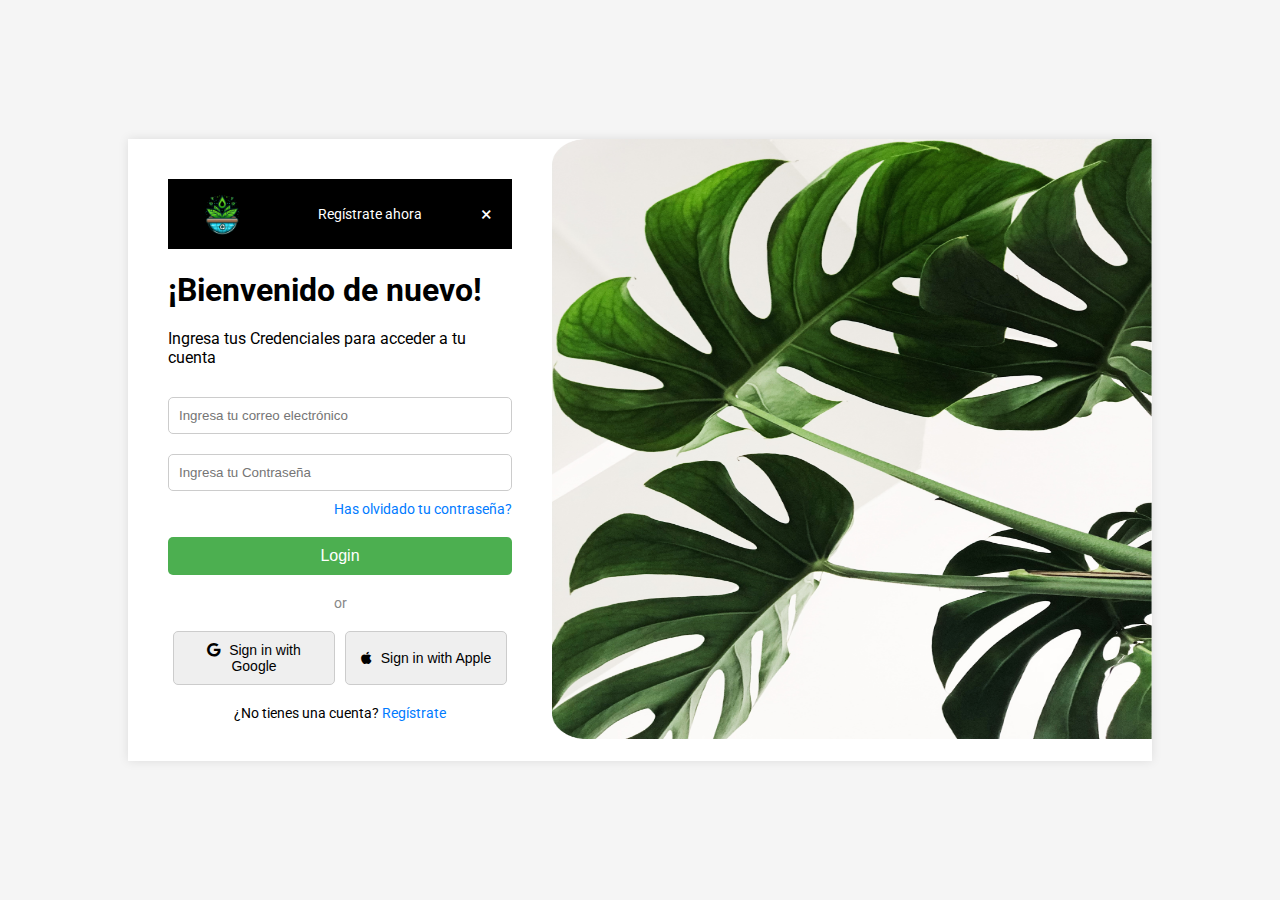
<file: VistasPrincipalesHTML/Pantalla5_Login.html>
<html>
 <head>
  <title>
   Login Page
  </title>
  <link href="https://cdnjs.cloudflare.com/ajax/libs/font-awesome/5.15.3/css/all.min.css" rel="stylesheet"/>
  <link href="https://fonts.googleapis.com/css2?family=Roboto:wght@400;700&amp;display=swap" rel="stylesheet"/>
  <link rel="stylesheet" href="../styles/Pantalla5_Login.css">
 </head>
 <body>
  <div class="container">
   <div class="left">
    <div class="header">
     <div class="logo">
        <a href="../VistasPrincipalesHTML/index.html">
            <img alt="Logo" height="50" src="../Imagenes/LogoVivero.png" width="50"/>
        </a>
     </div>
     <div class="promo">
      <a href="#">
       Regístrate ahora
      </a>
     </div>
     <div class="close">
      ×
     </div>
    </div>
    <div class="form-container">
     <h1>
      ¡Bienvenido de nuevo!
     </h1>
     <p>
      Ingresa tus Credenciales para acceder a tu cuenta
     </p>
     <input placeholder="Ingresa tu correo electrónico" type="email"/>
     <input placeholder="Ingresa tu Contraseña" type="password"/>
     <div class="forgot-password">
      <a href="#">
       Has olvidado tu contraseña?
      </a>
     </div>
     <button class="login-btn">
      Login
     </button>
     <div class="or">
      or
     </div>
     <div class="social-login">
      <button>
       <i class="fab fa-google">
       </i>
       Sign in with Google
      </button>
      <button>
       <i class="fab fa-apple">
       </i>
       Sign in with Apple
      </button>
     </div>
     <div class="register">
      ¿No tienes una cuenta?
      <a href="../VistasPrincipalesHTML/Pantalla5_Registrarse.html">
       Regístrate
      </a>
     </div>
    </div>
   </div>
   <div class="right">
       <img src="../Imagenes/chris-lee-70l1tDAI6rM-unsplash 2.png" alt="" width="600" height="600">
</div>
  </div>
 </body>
</html>
</file>
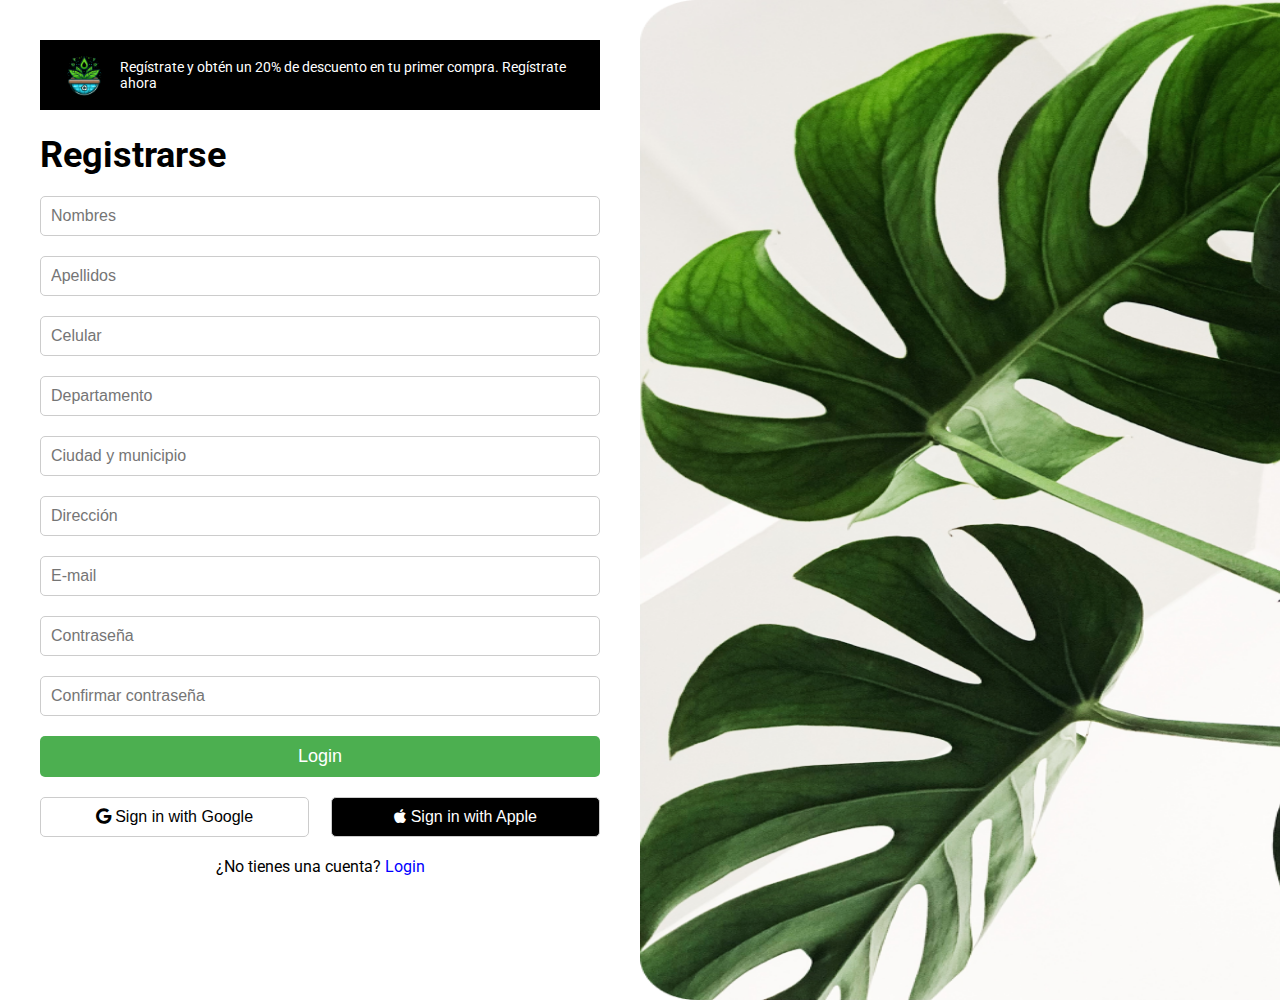
<file: VistasPrincipalesHTML/Pantalla5_Registrarse.html>
<html>
 <head>
  <title>
   Registro
  </title>
  <link href="https://cdnjs.cloudflare.com/ajax/libs/font-awesome/5.15.3/css/all.min.css" rel="stylesheet"/>
  <link href="https://fonts.googleapis.com/css2?family=Roboto:wght@400;700&amp;display=swap" rel="stylesheet"/>
  <link rel="stylesheet" href="../styles/Pantalla5_Registrarse.css">
 </head>
 <body>
  <div class="container">
   <div class="form-container">
    <div class="header">
     <div class="logo">
        <a href="../VistasPrincipalesHTML/index.html">
            <img alt="Logo" height="50" src="../Imagenes/LogoVivero.png" width="50"/>
        </a>
     </div>
     <div class="promo">
      Regístrate y obtén un 20% de descuento en tu primer compra. Regístrate ahora
     </div>
    </div>
    <h1>
     Registrarse
    </h1>
    <input placeholder="Nombres" type="text"/>
    <input placeholder="Apellidos" type="text"/>
    <input placeholder="Celular" type="text"/>
    <input placeholder="Departamento" type="text"/>
    <input placeholder="Ciudad y municipio" type="text"/>
    <input placeholder="Dirección" type="text"/>
    <input placeholder="E-mail" type="email"/>
    <input placeholder="Contraseña" type="password"/>
    <input placeholder="Confirmar contraseña" type="password"/>
    <button class="login-btn">
     Login
    </button>
    <div class="social-login">
     <button class="google">
      <i class="fab fa-google">
      </i>
      Sign in with Google
     </button>
     <button class="apple">
      <i class="fab fa-apple">
      </i>
      Sign in with Apple
     </button>
    </div>
    <div class="register-link">
     ¿No tienes una cuenta?
     <a href="../VistasPrincipalesHTML/Pantalla5_Login.html">
     Login
     </a>
    </div>
   </div>
   <div class="image-container">
    <img src="../Imagenes/chris-lee-70l1tDAI6rM-unsplash 2.png" alt="" width="1000" height="1000">
   </div>
  </div>
 </body>
</html>
</file>
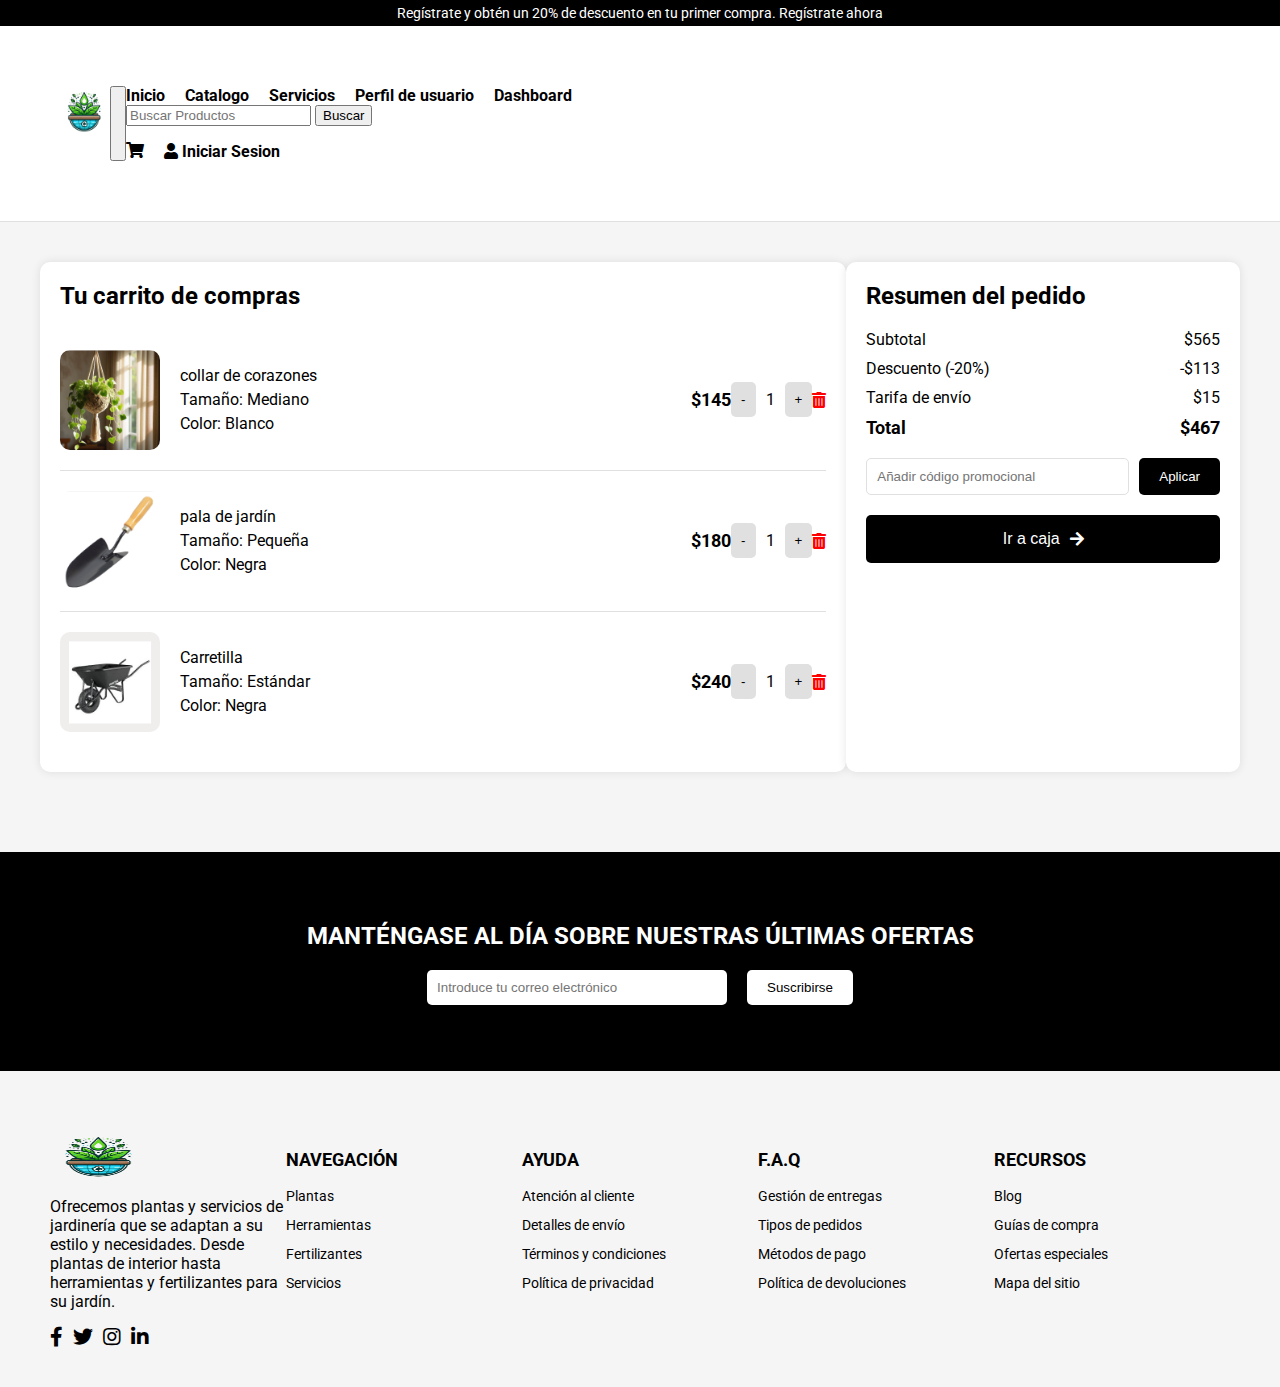
<file: VistasPrincipalesHTML/Pantalla6_CarritoCompras.html>
<html lang="es">
 <head>
  <meta charset="utf-8"/>
  <meta content="width=device-width, initial-scale=1.0" name="viewport"/>
  <title>
   Carrito de Compras
  </title>
  <link crossorigin="anonymous" href="https://cdn.jsdelivr.net/npm/bootstrap@5.3.2/dist/css/bootstrap.min.css"
    integrity="sha384-T3c6CoIi6uLrA9TneNEoa7RxnatzjcDSCmG1MXxSR1GAsXEV/Dwwykc2MPK8M2HN" rel="stylesheet" />
  <link href="https://cdnjs.cloudflare.com/ajax/libs/font-awesome/5.15.3/css/all.min.css" rel="stylesheet"/>
  <link href="https://fonts.googleapis.com/css2?family=Roboto:wght@400;700&amp;display=swap" rel="stylesheet"/>
  <link rel="stylesheet" href="../styles/Pantalla6_CarritoCompras.css">
  <link rel="stylesheet" href="../styles/Pantalla9_Inventario.css">
  <link rel="stylesheet" href="../styles/pagina_principal.css">
 </head>
 <body>
    <header class="header-top">
        Regístrate y obtén un 20% de descuento en tu primer compra. Regístrate ahora
    </header>
    <nav class="navbar navbar-expand-lg navbar-light">
        <div class="container">
            <a class="navbar-brand" href="../VistasPrincipalesHTML/index.html">
                <img alt="Logo de la empresa" height="50" src="../Imagenes/LogoVivero.png" width="50" />
            </a>
            <button aria-controls="navbarNav" aria-expanded="false" aria-label="Toggle navigation"
                class="navbar-toggler" data-bs-target="#navbarNav" data-bs-toggle="collapse" type="button">
                <span class="navbar-toggler-icon">
                </span>
            </button>
            <div class="collapse navbar-collapse" id="navbarNav">
                <ul class="navbar-nav me-auto mb-2 mb-lg-0">
                    <li class="nav-item">
                        <a class="nav-link" href="../VistasPrincipalesHTML/index.html">
                            Inicio
                        </a>
                    </li>
                    <li class="nav-item">
                        <a class="nav-link" href="../VistasPrincipalesHTML/Pantalla2_CatalogoProduct.html">
                            Catalogo
                        </a>
                    </li>
                    <li class="nav-item">
                        <a class="nav-link" href="../VistasPrincipalesHTML/Pantalla4_Servicios.html">
                            Servicios
                        </a>
                    </li>
                    <li class="nav-item">
                        <a class="nav-link" href="../VistasPrincipalesHTML/Pantalla7_PerfilUsuario.html">
                            Perfil de usuario
                        </a>
                    </li>
                    <li class="nav-item">
                        <a class="nav-link" href="../VistasPrincipalesHTML/Pantalla8_Dashboard.html">
                            Dashboard 
                        </a>
                    </li>
                </ul>
                <form class="d-flex">
                    <input aria-label="Search" class="form-control me-2" placeholder="Buscar Productos" type="search" />
                    <button class="btn btn-outline-success" type="submit">
                        Buscar
                    </button>
                </form>
                <ul class="navbar-nav ms-auto mb-2 mb-lg-0">
                    <li class="nav-item">
                        <a class="nav-link" href="../VistasPrincipalesHTML/Pantalla6_CarritoCompras.html">
                            <i class="fas fa-shopping-cart">
                            </i>
                        </a>
                    </li>
                    <li class="nav-item">
                        <a class="nav-link" href="../VistasPrincipalesHTML/Pantalla5_Login.html">
                            <i class="fas fa-user"></i>
                            Iniciar Sesion
                        </a>
                    </li>
                </ul>
            </div>
        </div>
    </nav>
  <div class="container">
   <div class="cart-items">
    <h2>
     Tu carrito de compras
    </h2>
    <div class="cart-item">
     <img alt="Imagen de collar de corazones" height="100" src="../Imagenes/ImagesPantalla6/Frame 33.png" width="100"/>
     <div class="cart-item-details">
      <p>
       collar de corazones
      </p>
      <p>
       Tamaño: Mediano
      </p>
      <p>
       Color: Blanco
      </p>
     </div>
     <div class="cart-item-price">
      $145
     </div>
     <div class="cart-item-quantity">
      <button>
       -
      </button>
      <span>
       1
      </span>
      <button>
       +
      </button>
     </div>
     <div class="cart-item-remove">
      <i class="fas fa-trash-alt">
      </i>
     </div>
    </div>
    <div class="cart-item">
     <img alt="Imagen de pala de jardín" height="100" src="../Imagenes/ImagesPantalla6/Frame 33 (1).png" width="100"/>
     <div class="cart-item-details">
      <p>
       pala de jardín
      </p>
      <p>
       Tamaño: Pequeña
      </p>
      <p>
       Color: Negra
      </p>
     </div>
     <div class="cart-item-price">
      $180
     </div>
     <div class="cart-item-quantity">
      <button>
       -
      </button>
      <span>
       1
      </span>
      <button>
       +
      </button>
     </div>
     <div class="cart-item-remove">
      <i class="fas fa-trash-alt">
      </i>
     </div>
    </div>
    <div class="cart-item">
     <img alt="Imagen de carretilla" src="../Imagenes/ImagesPantalla6/Frame 33 (2).png"/>
     <div class="cart-item-details">
      <p>
       Carretilla
      </p>
      <p>
       Tamaño: Estándar
      </p>
      <p>
       Color: Negra
      </p>
     </div>
     <div class="cart-item-price">
      $240
     </div>
     <div class="cart-item-quantity">
      <button>
       -
      </button>
      <span>
       1
      </span>
      <button>
       +
      </button>
     </div>
     <div class="cart-item-remove">
      <i class="fas fa-trash-alt">
      </i>
     </div>
    </div>
   </div>
   <div class="order-summary">
    <h2>
     Resumen del pedido
    </h2>
    <p>
     Subtotal
     <span>
      $565
     </span>
    </p>
    <p>
     Descuento (-20%)
     <span>
      -$113
     </span>
    </p>
    <p>
     Tarifa de envío
     <span>
      $15
     </span>
    </p>
    <p class="total">
     Total
     <span>
      $467
     </span>
    </p>
    <div class="promo-code">
     <input placeholder="Añadir código promocional" type="text"/>
     <button>
      Aplicar
     </button>
    </div>
    <button class="checkout-button">
     Ir a caja
     <i class="fas fa-arrow-right">
     </i>
    </button>
   </div>
  </div>
  <div class="newsletter">
    <h2>
        MANTÉNGASE AL DÍA SOBRE NUESTRAS ÚLTIMAS OFERTAS
    </h2>
    <form>
        <input placeholder="Introduce tu correo electrónico" type="email" />
        <button>
            Suscribirse
        </button>
    </form>
</div>
<footer>
    <div class="column">
        <a href="../VistasPrincipalesHTML/index.html">
            <img alt="Logo de la tienda de jardinería" height="50" src="../Imagenes/LogoVivero.png" width="100" />
        </a>
        <p>
            Ofrecemos plantas y servicios de jardinería que se adaptan a su estilo y necesidades. Desde plantas de
            interior hasta herramientas y fertilizantes para su jardín.
        </p>
        <div class="social">
            <a href="#">
                <i class="fab fa-facebook-f">
                </i>
            </a>
            <a href="#">
                <i class="fab fa-twitter">
                </i>
            </a>
            <a href="#">
                <i class="fab fa-instagram">
                </i>
            </a>
            <a href="#">
                <i class="fab fa-linkedin-in">
                </i>
            </a>
        </div>
    </div>
    <div class="column">
        <h3>
            NAVEGACIÓN
        </h3>
        <ul>
            <li>
                <a href="#">
                    Plantas
                </a>
            </li>
            <li>
                <a href="#">
                    Herramientas
                </a>
            </li>
            <li>
                <a href="#">
                    Fertilizantes
                </a>
            </li>
            <li>
                <a href="#">
                    Servicios
                </a>
            </li>
        </ul>
    </div>
    <div class="column">
        <h3>
            AYUDA
        </h3>
        <ul>
            <li>
                <a href="#">
                    Atención al cliente
                </a>
            </li>
            <li>
                <a href="#">
                    Detalles de envío
                </a>
            </li>
            <li>
                <a href="#">
                    Términos y condiciones
                </a>
            </li>
            <li>
                <a href="#">
                    Política de privacidad
                </a>
            </li>
        </ul>
    </div>
    <div class="column">
        <h3>
            F.A.Q
        </h3>
        <ul>
            <li>
                <a href="#">
                    Gestión de entregas
                </a>
            </li>
            <li>
                <a href="#">
                    Tipos de pedidos
                </a>
            </li>
            <li>
                <a href="#">
                    Métodos de pago
                </a>
            </li>
            <li>
                <a href="#">
                    Política de devoluciones
                </a>
            </li>
        </ul>
    </div>
    <div class="column">
        <h3>
            RECURSOS
        </h3>
        <ul>
            <li>
                <a href="#">
                    Blog
                </a>
            </li>
            <li>
                <a href="#">
                    Guías de compra
                </a>
            </li>
            <li>
                <a href="#">
                    Ofertas especiales
                </a>
            </li>
            <li>
                <a href="#">
                    Mapa del sitio
                </a>
            </li>
        </ul>
    </div>
</footer>
 </body>
</html>
</file>
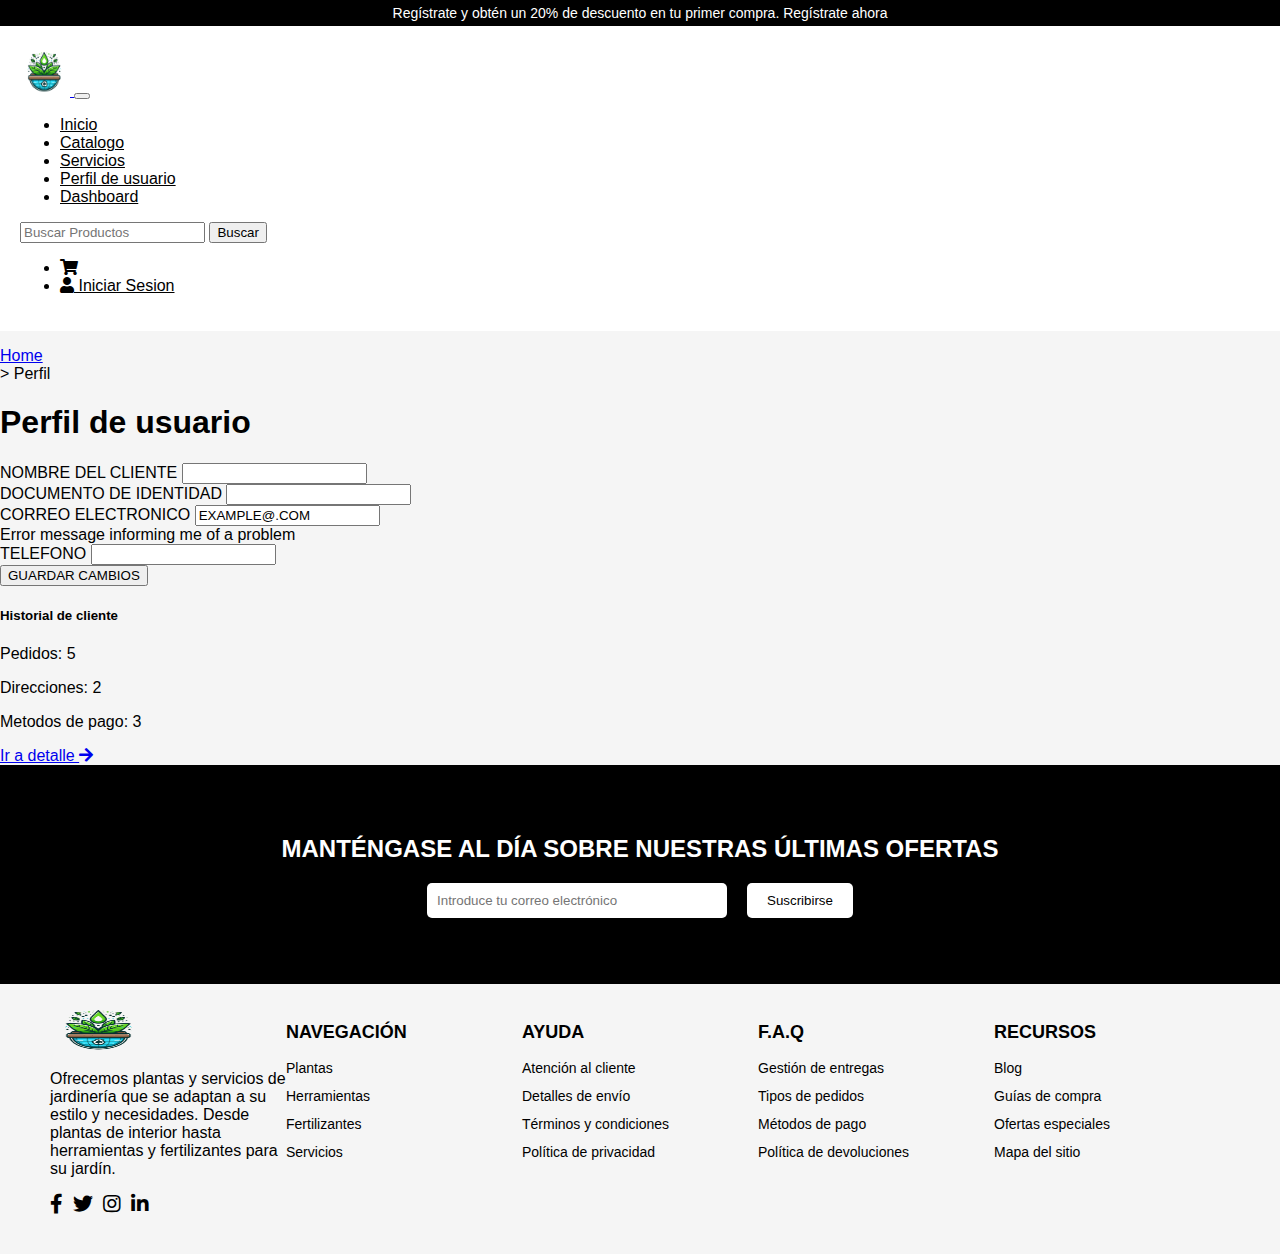
<file: VistasPrincipalesHTML/Pantalla7_PerfilUsuario.html>
<html lang="es">
 <head>
  <meta charset="utf-8"/>
  <meta content="width=device-width, initial-scale=1.0" name="viewport"/>
  <title>
   Perfil de Usuario
  </title>
  <link crossorigin="anonymous" href="https://cdn.jsdelivr.net/npm/bootstrap@5.3.2/dist/css/bootstrap.min.css" integrity="sha384-T3c6CoIi6uLrA9TneNEoa7RxnatzjcDSCmG1MXxSR1GAsXEV/Dwwykc2MPK8M2HN" rel="stylesheet"/>
  <link href="https://cdnjs.cloudflare.com/ajax/libs/font-awesome/5.15.3/css/all.min.css" rel="stylesheet"/>
  <link rel="stylesheet" href="../styles/Pantalla9_Inventario.css">
  <link rel="stylesheet" href="../styles/pagina_principal.css">
 </head>
 <body>
    <header class="header-top">
        Regístrate y obtén un 20% de descuento en tu primer compra. Regístrate ahora
    </header>
    <nav class="navbar navbar-expand-lg navbar-light">
        <div class="container">
            <a class="navbar-brand" href="../VistasPrincipalesHTML/index.html">
                <img alt="Logo de la empresa" height="50" src="../Imagenes/LogoVivero.png" width="50" />
            </a>
            <button aria-controls="navbarNav" aria-expanded="false" aria-label="Toggle navigation"
                class="navbar-toggler" data-bs-target="#navbarNav" data-bs-toggle="collapse" type="button">
                <span class="navbar-toggler-icon">
                </span>
            </button>
            <div class="collapse navbar-collapse" id="navbarNav">
                <ul class="navbar-nav me-auto mb-2 mb-lg-0">
                    <li class="nav-item">
                        <a class="nav-link" href="../VistasPrincipalesHTML/index.html">
                            Inicio
                        </a>
                    </li>
                    <li class="nav-item">
                        <a class="nav-link" href="../VistasPrincipalesHTML/Pantalla2_CatalogoProduct.html">
                            Catalogo
                        </a>
                    </li>
                    <li class="nav-item">
                        <a class="nav-link" href="../VistasPrincipalesHTML/Pantalla4_Servicios.html">
                            Servicios
                        </a>
                    </li>
                    <li class="nav-item">
                        <a class="nav-link" href="../VistasPrincipalesHTML/Pantalla7_PerfilUsuario.html">
                            Perfil de usuario
                        </a>
                    </li>
                    <li class="nav-item">
                        <a class="nav-link" href="../VistasPrincipalesHTML/Pantalla8_Dashboard.html">
                            Dashboard 
                        </a>
                    </li>
                </ul>
                <form class="d-flex">
                    <input aria-label="Search" class="form-control me-2" placeholder="Buscar Productos" type="search" />
                    <button class="btn btn-outline-success" type="submit">
                        Buscar
                    </button>
                </form>
                <ul class="navbar-nav ms-auto mb-2 mb-lg-0">
                    <li class="nav-item">
                        <a class="nav-link" href="../VistasPrincipalesHTML/Pantalla6_CarritoCompras.html">
                            <i class="fas fa-shopping-cart">
                            </i>
                        </a>
                    </li>
                    <li class="nav-item">
                        <a class="nav-link" href="../VistasPrincipalesHTML/Pantalla5_Login.html">
                            <i class="fas fa-user"></i>
                            Iniciar Sesion
                        </a>
                    </li>
                </ul>
            </div>
        </div>
    </nav>
  <div class="container mt-4">
   <nav aria-label="breadcrumb">
    <ol class="breadcrumb">
     <li class="breadcrumb-item">
      <a href="#">
       Home
      </a>
     </li>
     <li aria-current="page" class="breadcrumb-item active">
      Perfil
     </li>
    </ol>
   </nav>
   <h1>
    Perfil de usuario
   </h1>
   <div class="row">
    <div class="col-md-8">
     <form>
      <div class="mb-3">
       <label class="form-label" for="nombreCliente">
        NOMBRE DEL CLIENTE
       </label>
       <input class="form-control" id="nombreCliente" type="text"/>
      </div>
      <div class="mb-3">
       <label class="form-label" for="documentoIdentidad">
        DOCUMENTO DE IDENTIDAD
       </label>
       <input class="form-control" id="documentoIdentidad" type="text"/>
      </div>
      <div class="mb-3">
       <label class="form-label" for="correoElectronico">
        CORREO ELECTRONICO
       </label>
       <input class="form-control is-invalid" id="correoElectronico" type="email" value="EXAMPLE@.COM"/>
       <div class="invalid-feedback">
        Error message informing me of a problem
       </div>
      </div>
      <div class="mb-3">
       <label class="form-label" for="telefono">
        TELEFONO
       </label>
       <input class="form-control" id="telefono" type="text"/>
      </div>
      <button class="btn btn-dark" type="submit">
       GUARDAR CAMBIOS
      </button>
     </form>
    </div>
    <div class="col-md-4">
     <div class="card">
      <div class="card-body">
       <h5 class="card-title">
        Historial de cliente
       </h5>
       <p class="card-text">
        Pedidos: 5
       </p>
       <p class="card-text">
        Direcciones: 2
       </p>
       <p class="card-text">
        Metodos de pago: 3
       </p>
       <a class="btn btn-custom" href="../VistasPrincipalesHTML/Pantalla8_Dashboard.html">
        Ir a detalle
        <i class="fas fa-arrow-right">
        </i>
       </a>
      </div>
     </div>
    </div>
   </div>
  </div>
  <div class="newsletter">
    <h2>
        MANTÉNGASE AL DÍA SOBRE NUESTRAS ÚLTIMAS OFERTAS
    </h2>
    <form>
        <input placeholder="Introduce tu correo electrónico" type="email" />
        <button>
            Suscribirse
        </button>
    </form>
</div>
<footer>
    <div class="column">
        <a href="../VistasPrincipalesHTML/index.html">
            <img alt="Logo de la tienda de jardinería" height="50" src="../Imagenes/LogoVivero.png" width="100" />
        </a>
        <p>
            Ofrecemos plantas y servicios de jardinería que se adaptan a su estilo y necesidades. Desde plantas de
            interior hasta herramientas y fertilizantes para su jardín.
        </p>
        <div class="social">
            <a href="#">
                <i class="fab fa-facebook-f">
                </i>
            </a>
            <a href="#">
                <i class="fab fa-twitter">
                </i>
            </a>
            <a href="#">
                <i class="fab fa-instagram">
                </i>
            </a>
            <a href="#">
                <i class="fab fa-linkedin-in">
                </i>
            </a>
        </div>
    </div>
    <div class="column">
        <h3>
            NAVEGACIÓN
        </h3>
        <ul>
            <li>
                <a href="#">
                    Plantas
                </a>
            </li>
            <li>
                <a href="#">
                    Herramientas
                </a>
            </li>
            <li>
                <a href="#">
                    Fertilizantes
                </a>
            </li>
            <li>
                <a href="#">
                    Servicios
                </a>
            </li>
        </ul>
    </div>
    <div class="column">
        <h3>
            AYUDA
        </h3>
        <ul>
            <li>
                <a href="#">
                    Atención al cliente
                </a>
            </li>
            <li>
                <a href="#">
                    Detalles de envío
                </a>
            </li>
            <li>
                <a href="#">
                    Términos y condiciones
                </a>
            </li>
            <li>
                <a href="#">
                    Política de privacidad
                </a>
            </li>
        </ul>
    </div>
    <div class="column">
        <h3>
            F.A.Q
        </h3>
        <ul>
            <li>
                <a href="#">
                    Gestión de entregas
                </a>
            </li>
            <li>
                <a href="#">
                    Tipos de pedidos
                </a>
            </li>
            <li>
                <a href="#">
                    Métodos de pago
                </a>
            </li>
            <li>
                <a href="#">
                    Política de devoluciones
                </a>
            </li>
        </ul>
    </div>
    <div class="column">
        <h3>
            RECURSOS
        </h3>
        <ul>
            <li>
                <a href="#">
                    Blog
                </a>
            </li>
            <li>
                <a href="#">
                    Guías de compra
                </a>
            </li>
            <li>
                <a href="#">
                    Ofertas especiales
                </a>
            </li>
            <li>
                <a href="#">
                    Mapa del sitio
                </a>
            </li>
        </ul>
    </div>
</footer>

 </body>
</html>
</file>
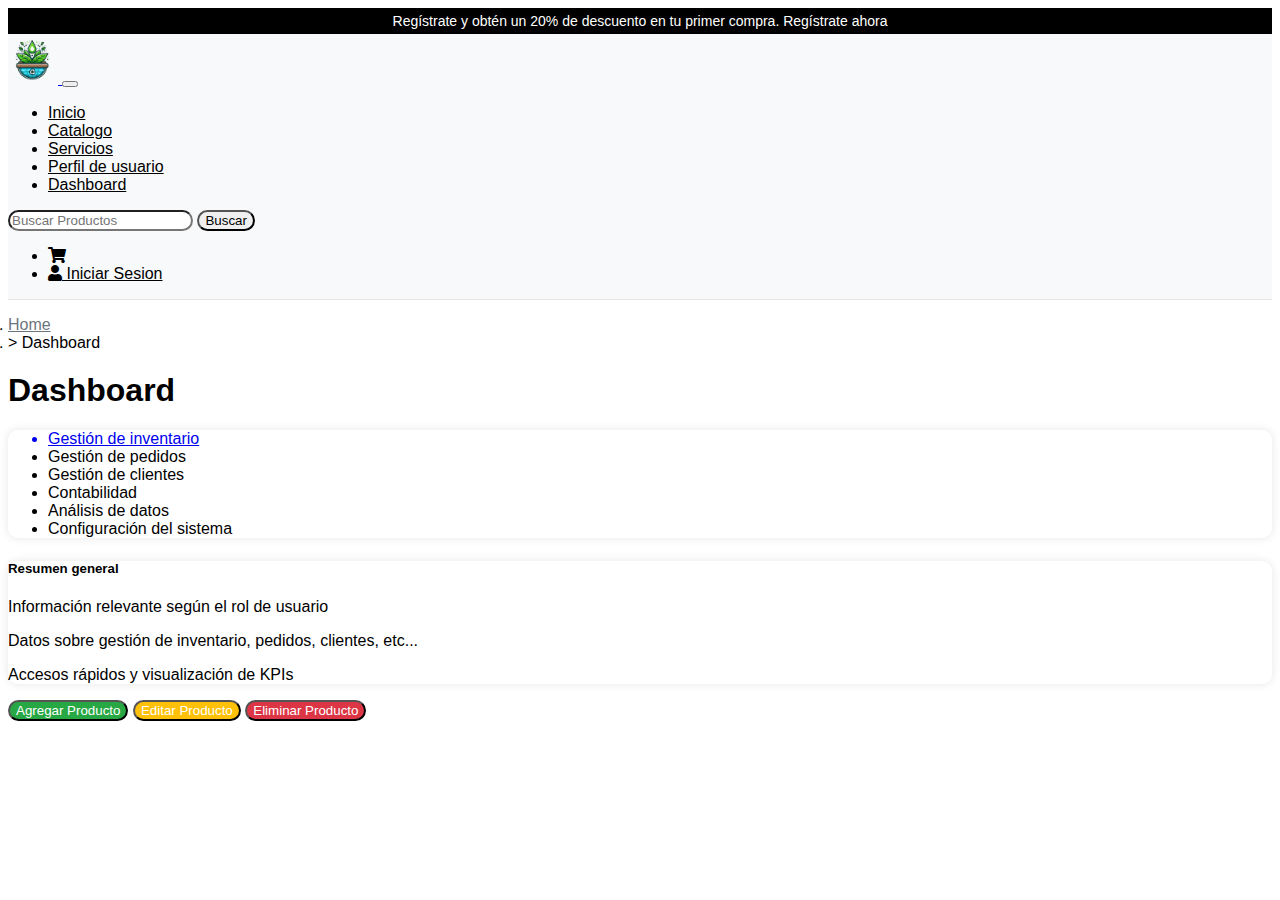
<file: VistasPrincipalesHTML/Pantalla8_Dashboard.html>
<html lang="es">

<head>
    <meta charset="utf-8" />
    <meta content="width=device-width, initial-scale=1.0" name="viewport" />
    <title>
        Dashboard
    </title>
    <link crossorigin="anonymous" href="https://cdn.jsdelivr.net/npm/bootstrap@5.3.2/dist/css/bootstrap.min.css"
        integrity="sha384-T3c6CoIi6uLrA9TneNEoa7RxnatzjcDSCmG1MXxSR1GAsXEV/Dwwykc2MPK8M2HN" rel="stylesheet" />
    <link href="https://cdnjs.cloudflare.com/ajax/libs/font-awesome/5.15.3/css/all.min.css" rel="stylesheet" />
    <link rel="stylesheet" href="../styles/Pantalla8_Dashboard.css">
    <link rel="stylesheet" href="../styles/Pantalla9_Inventario.css">
</head>

<body>
    <header class="header-top">
        Regístrate y obtén un 20% de descuento en tu primer compra. Regístrate ahora
    </header>
    <nav class="navbar navbar-expand-lg navbar-light">
        <div class="container">
            <a class="navbar-brand" href="../VistasPrincipalesHTML/index.html">
                <img alt="Logo de la empresa" height="50" src="../Imagenes/LogoVivero.png" width="50" />
            </a>
            <button aria-controls="navbarNav" aria-expanded="false" aria-label="Toggle navigation"
                class="navbar-toggler" data-bs-target="#navbarNav" data-bs-toggle="collapse" type="button">
                <span class="navbar-toggler-icon">
                </span>
            </button>
            <div class="collapse navbar-collapse" id="navbarNav">
                <ul class="navbar-nav me-auto mb-2 mb-lg-0">
                    <li class="nav-item">
                        <a class="nav-link" href="../VistasPrincipalesHTML/index.html">
                            Inicio
                        </a>
                    </li>
                    <li class="nav-item">
                        <a class="nav-link" href="../VistasPrincipalesHTML/Pantalla2_CatalogoProduct.html">
                            Catalogo
                        </a>
                    </li>
                    <li class="nav-item">
                        <a class="nav-link" href="../VistasPrincipalesHTML/Pantalla4_Servicios.html">
                            Servicios
                        </a>
                    </li>
                    <li class="nav-item">
                        <a class="nav-link" href="../VistasPrincipalesHTML/Pantalla7_PerfilUsuario.html">
                            Perfil de usuario
                        </a>
                    </li>
                    <li class="nav-item">
                        <a class="nav-link" href="../VistasPrincipalesHTML/Pantalla8_Dashboard.html">
                            Dashboard 
                        </a>
                    </li>
                </ul>
                <form class="d-flex">
                    <input aria-label="Search" class="form-control me-2" placeholder="Buscar Productos" type="search" />
                    <button class="btn btn-outline-success" type="submit">
                        Buscar
                    </button>
                </form>
                <ul class="navbar-nav ms-auto mb-2 mb-lg-0">
                    <li class="nav-item">
                        <a class="nav-link" href="../VistasPrincipalesHTML/Pantalla6_CarritoCompras.html">
                            <i class="fas fa-shopping-cart">
                            </i>
                        </a>
                    </li>
                    <li class="nav-item">
                        <a class="nav-link" href="../VistasPrincipalesHTML/Pantalla5_Login.html">
                            <i class="fas fa-user"></i>
                            Iniciar Sesion
                        </a>
                    </li>
                </ul>
            </div>
        </div>
    </nav>
    <div class="container mt-4">
        <nav aria-label="breadcrumb">
            <ol class="breadcrumb">
                <li class="breadcrumb-item">
                    <a href="#">
                        Home
                    </a>
                </li>
                <li aria-current="page" class="breadcrumb-item active">
                    Dashboard
                </li>
            </ol>
        </nav>
        <h1 class="dashboard-title">
            Dashboard
        </h1>
        <div class="row mt-4">
            <div class="col-md-4">
                <div class="card">
                    <div class="card-body">
                        <ul class="list-group list-group-flush">
                            <a href="../VistasPrincipalesHTML/Pantalla9_Inventario.html">
                                <li class="list-group-item">
                                    Gestión de inventario
                                </li>
                            </a>
                            <li class="list-group-item">
                                Gestión de pedidos
                            </li>
                            <li class="list-group-item">
                                Gestión de clientes
                            </li>
                            <li class="list-group-item">
                                Contabilidad
                            </li>
                            <li class="list-group-item">
                                Análisis de datos
                            </li>
                            <li class="list-group-item">
                                Configuración del sistema
                            </li>
                        </ul>
                    </div>
                </div>
            </div>
            <div class="col-md-8">
                <div class="card">
                    <div class="card-body">
                        <h5 class="card-title">
                            Resumen general
                        </h5>
                        <p class="card-text">
                            Información relevante según el rol de usuario
                        </p>
                        <p class="card-text">
                            Datos sobre gestión de inventario, pedidos, clientes, etc...
                        </p>
                        <p class="card-text">
                            Accesos rápidos y visualización de KPIs
                        </p>
                    </div>
                </div>
                <div class="mt-3">
                    <button class="btn btn-custom btn-green">
                        Agregar Producto
                    </button>
                    <button class="btn btn-custom btn-yellow">
                        Editar Producto
                    </button>
                    <button class="btn btn-custom btn-red">
                        Eliminar Producto
                    </button>
                </div>
            </div>
        </div>
    </div>
</body>

</html>
</file>
<file: styles/pagina_principal.css>
body {
    font-family: 'Roboto', sans-serif;
    margin: 0;
    padding: 0;
    background-color: #f5f5f5;
  }
  header {
    background-color: #000;
    color: #fff;
    padding: 10px 0;
    text-align: center;
    font-size: 14px;
  }
  .navbar {
    display: flex;
    justify-content: space-between;
    align-items: center;
    padding: 20px;
    background-color: #fff;
    flex-wrap: wrap;
  }
  .navbar img {
    height: 50px;
  }
  .navbar nav {
    display: flex;
    gap: 20px;
    flex-wrap: wrap;
  }
  .navbar nav a {
    text-decoration: none;
    color: #000;
    font-weight: 500;
  }
  .navbar .search-bar {
    display: flex;
    align-items: center;
    gap: 10px;
    flex-wrap: wrap;
  }
  .navbar .search-bar input {
    padding: 5px;
    border: 1px solid #ccc;
    border-radius: 5px;
  }
  .navbar .search-bar button {
    background-color: #000;
    color: #fff;
    border: none;
    padding: 5px 10px;
    border-radius: 5px;
  }
  

.hero {
    display: flex;
    justify-content: space-between;
    align-items: center;
    padding: 50px;
    background-color: #fff;
    flex-wrap: wrap;
}
.hero .text {
    max-width: 100%;
    flex: 1;
}
.hero .text h1 {
    font-size: 36px;
    margin-bottom: 20px;
}
.hero .text p {
    font-size: 16px;
    margin-bottom: 20px;
}
.hero .text button {
    background-color: #000;
    color: #fff;
    border: none;
    padding: 10px 20px;
    border-radius: 5px;
    cursor: pointer;
}
.hero .stats {
    display: flex;
    gap: 20px;
    margin-top: 20px;
    flex-wrap: wrap;
}
.hero .stats div {
    text-align: center;
}
.hero .stats div h3 {
    font-size: 24px;
    margin-bottom: 5px;
}
.hero .stats div p {
    font-size: 14px;
    color: #777;
}
.hero img {
    max-width: 100%;
    flex: 1;
}
.categories {
    display: flex;
    justify-content: space-around;
    background-color: #000;
    color: #fff;
    padding: 20px 0;
    flex-wrap: wrap;
}
.categories a {
    text-decoration: none;
    color: #fff;
    font-weight: 500;
}
.products, .categories-section, .services, .testimonials, .newsletter, footer {
    padding: 50px;
    background-color: #fff;
}
.products h2, .categories-section h2, .services h2, .testimonials h2 {
    font-size: 24px;
    margin-bottom: 20px;
}
.products .product-list, .categories-section .category-list, .services .service-list, .testimonials .testimonial-list {
    display: flex;
    gap: 20px;
    flex-wrap: wrap;
}
.products .product, .categories-section .category, .services .service, .testimonials .testimonial {
    background-color: #f5f5f5;
    padding: 20px;
    border-radius: 10px;
    text-align: center;
    flex: 1 1 calc(25% - 20px);
    box-sizing: border-box;
}
.products .product img, .categories-section .category img, .services .service img, .testimonials .testimonial img {
    max-width: 100%;
    border-radius: 10px;
}
.products .product h3, .categories-section .category h3, .services .service h3, .testimonials .testimonial h3 {
    font-size: 18px;
    margin: 10px 0;
}
.products .product p, .categories-section .category p, .services .service p, .testimonials .testimonial p {
    font-size: 14px;
    color: #777;
}
.products .product .price, .categories-section .category .price, .services .service .price, .testimonials .testimonial .price {
    font-size: 16px;
    font-weight: 700;
    margin: 10px 0;
}
.products .product .old-price, .categories-section .category .old-price, .services .service .old-price, .testimonials .testimonial .old-price {
    font-size: 14px;
    color: #999;
    text-decoration: line-through;
}
.newsletter {
    background-color: #000;
    color: #fff;
    text-align: center;
    padding: 50px 20px;
}
.newsletter h2 {
    font-size: 24px;
    margin-bottom: 20px;
}
.newsletter form {
    display: flex;
    justify-content: center;
    gap: 10px;
    flex-wrap: wrap;
}
.newsletter form input {
    padding: 10px;
    border: none;
    border-radius: 5px;
    width: 300px;
}
.newsletter form button {
    background-color: #fff;
    color: #000;
    border: none;
    padding: 10px 20px;
    border-radius: 5px;
    cursor: pointer;
}
footer {
    background-color: #f5f5f5;
    display: flex;
    justify-content: space-between;
    padding: 20px 50px;
    flex-wrap: wrap;
}
footer .column {
    flex: 1 1 calc(20% - 20px);
    box-sizing: border-box;
    margin-bottom: 20px;
}
footer .column h3 {
    font-size: 18px;
    margin-bottom: 10px;
}
footer .column ul {
    list-style: none;
    padding: 0;
}
footer .column ul li {
    margin-bottom: 10px;
}
footer .column ul li a {
    text-decoration: none;
    color: #000;
    font-size: 14px;
}
footer .social {
    display: flex;
    gap: 10px;
}
footer .social a {
    text-decoration: none;
    color: #000;
    font-size: 20px;
}
@media (max-width: 768px) {
    .hero {
        flex-direction: column;
        text-align: center;
    }
    .hero .text, .hero img {
        max-width: 100%;
    }
    .products .product, .categories-section .category, .services .service, .testimonials .testimonial {
        flex: 1 1 calc(50% - 20px);
    }
}
@media (max-width: 480px) {
    .products .product, .categories-section .category, .services .service, .testimonials .testimonial {
        flex: 1 1 100%;
    }
}
</file>
<file: styles/Pantalla9_Inventario.css>
body {
    font-family: 'Arial', sans-serif;
}
.navbar {
    background-color: #f8f9fa;
}
.navbar-nav .nav-link {
    color: #000;
}
.navbar-nav .nav-link:hover {
    color: #007bff;
}
.header-top {
    background-color: #000;
    color: #fff;
    text-align: center;
    padding: 5px 0;
    font-size: 14px;
}
.breadcrumb {
    background-color: transparent;
    padding: 0;
    margin-bottom: 0;
}
.breadcrumb-item + .breadcrumb-item::before {
    content: '>';
}
.inventory-table th, .inventory-table td {
    text-align: center;
}
.sidebar {
    border: 1px solid #e0e0e0;
    border-radius: 5px;
    padding: 10px;
}
.sidebar .list-group-item {
    border: none;
    padding: 10px 15px;
    text-align: center;
}
.sidebar .list-group-item:hover {
    background-color: #f8f9fa;
}
.footer {
    background-color: #f8f9fa;
    padding: 20px 0;
}
.footer .footer-title {
    font-weight: bold;
}
.footer .footer-links {
    list-style: none;
    padding: 0;
}
.footer .footer-links li {
    margin-bottom: 10px;
}
.footer .footer-links a {
    color: #000;
    text-decoration: none;
}
.footer .footer-links a:hover {
    text-decoration: underline;
}
.newsletter {
    background-color: #000;
    color: #fff;
    padding: 20px 0;
    text-align: center;
}
.newsletter input[type="email"] {
    border: none;
    padding: 10px;
    width: 300px;
    margin-right: 10px;
}
.newsletter button {
    padding: 10px 20px;
    border: none;
    background-color: #fff;
    color: #000;
    cursor: pointer;
}
.newsletter button:hover {
    background-color: #f8f9fa;
}
.footer-bottom {
    text-align: center;
    padding: 10px 0;
    font-size: 14px;
}
.footer-bottom img {
    margin: 0 5px;
}
</file>
<file: styles/Pantalla2_CatalogoProduct.css>
body {
    font-family: 'Roboto', sans-serif;
    margin: 0;
    padding: 0;
    background-color: #f5f5f5;
}

header {
    background-color: #000;
    color: #fff;
    padding: 10px 0;
    text-align: center;
    font-size: 14px;
}

.top-bar {
    display: flex;
    justify-content: space-between;
    align-items: center;
    padding: 10px 20px;
    background-color: #fff;
    box-shadow: 0 2px 4px rgba(0, 0, 0, 0.1);
}

.top-bar img {
    height: 50px;
}

.top-bar nav {
    display: flex;
    gap: 20px;
}

.top-bar nav a {
    text-decoration: none;
    color: #333;
    font-weight: 500;
}

.search-bar {
    display: flex;
    align-items: center;
    gap: 10px;
}

.search-bar input {
    padding: 10px;
    border: 1px solid #ddd;
    border-radius: 5px;
    width: 300px;
}

.search-bar button {
    background-color: #333;
    color: #fff;
    border: none;
    padding: 10px 15px;
    border-radius: 5px;
    cursor: pointer;
}

.search-bar button i {
    font-size: 18px;
}

.main-content {
    display: flex;
    padding: 20px;
}

.sidebar {
    width: 250px;
    background-color: #fff;
    padding: 20px;
    box-shadow: 0 2px 4px rgba(0, 0, 0, 0.1);
    margin-right: 20px;
}

.sidebar h3 {
    font-size: 18px;
    margin-bottom: 10px;
}

.sidebar ul {
    list-style: none;
    padding: 0;
}

.sidebar ul li {
    margin-bottom: 10px;
}

.sidebar ul li a {
    text-decoration: none;
    color: #333;
}

.sidebar .price-range {
    margin: 20px 0;
}

.sidebar .price-range input {
    width: 100%;
}

.sidebar .size-buttons button {
    background-color: #f5f5f5;
    border: 1px solid #ddd;
    padding: 10px;
    border-radius: 5px;
    margin-right: 10px;
    cursor: pointer;
}

.sidebar .size-buttons button.active {
    background-color: #333;
    color: #fff;
}

.sidebar .apply-filter {
    background-color: #000;
    color: #fff;
    border: none;
    padding: 10px 20px;
    border-radius: 5px;
    cursor: pointer;
    width: 100%;
}

.product-list {
    flex: 1;
}

.product-list h2 {
    font-size: 24px;
    margin-bottom: 20px;
}

.product-list .product-grid {
    display: grid;
    grid-template-columns: repeat(3, 1fr);
    gap: 20px;
}

.product-list .product-item {
    background-color: #fff;
    padding: 20px;
    box-shadow: 0 2px 4px rgba(0, 0, 0, 0.1);
    border-radius: 10px;
    text-align: center;
}

.product-list .product-item img {
    width: 100%;
    border-radius: 10px;
}

.product-list .product-item h3 {
    font-size: 18px;
    margin: 10px 0;
}

.product-list .product-item .rating {
    color: #f5a623;
    margin-bottom: 10px;
}

.product-list .product-item .price {
    font-size: 18px;
    font-weight: 700;
    margin-bottom: 10px;
}

.product-list .product-item .old-price {
    text-decoration: line-through;
    color: #999;
    margin-right: 10px;
}

.product-list .product-item .discount {
    color: #f00;
}

.pagination {
    display: flex;
    justify-content: center;
    align-items: center;
    margin-top: 20px;
}

.pagination button {
    background-color: #fff;
    border: 1px solid #ddd;
    padding: 10px 15px;
    border-radius: 5px;
    margin: 0 5px;
    cursor: pointer;
}

.pagination button.active {
    background-color: #333;
    color: #fff;
}

.footer {
    background-color: #f5f5f5;
    padding: 20px;
    text-align: center;
    margin-top: 20px;
}

.footer .newsletter {
    background-color: #000;
    color: #fff;
    padding: 20px;
    margin-bottom: 20px;
}

.footer .newsletter input {
    padding: 10px;
    border: none;
    border-radius: 5px;
    width: 300px;
    margin-right: 10px;
}

.footer .newsletter button {
    background-color: #fff;
    color: #000;
    border: none;
    padding: 10px 20px;
    border-radius: 5px;
    cursor: pointer;
}

.footer .footer-links {
    display: flex;
    justify-content: space-between;
    margin-bottom: 20px;
}

.footer .footer-links div {
    width: 23%;
}

.footer .footer-links h4 {
    font-size: 16px;
    margin-bottom: 10px;
}

.footer .footer-links ul {
    list-style: none;
    padding: 0;
}

.footer .footer-links ul li {
    margin-bottom: 10px;
}

.footer .footer-links ul li a {
    text-decoration: none;
    color: #333;
}

.footer .social-icons {
    display: flex;
    justify-content: center;
    gap: 10px;
    margin-bottom: 20px;
}

.footer .social-icons a {
    color: #333;
    font-size: 20px;
}

.footer .payment-methods img {
    height: 30px;
    margin: 0 5px;
}

.footer .copyright {
    font-size: 14px;
    color: #999;
}

@media (max-width: 1200px) {
    .product-list .product-grid {
        grid-template-columns: repeat(2, 1fr);
    }
}

@media (max-width: 768px) {
    .top-bar {
        flex-direction: column;
        align-items: flex-start;
    }

    .search-bar {
        width: 100%;
        margin-top: 10px;
    }

    .search-bar input {
        width: 100%;
    }

    .main-content {
        flex-direction: column;
    }

    .sidebar {
        width: 100%;
        margin-bottom: 20px;
    }

    .product-list .product-grid {
        grid-template-columns: 1fr;
    }
}

@media (max-width: 480px) {
    .top-bar nav {
        flex-direction: column;
        gap: 10px;
    }

    .footer .footer-links {
        flex-direction: column;
        align-items: center;
    }

    .footer .footer-links div {
        width: 100%;
        margin-bottom: 20px;
    }
}
</file>
<file: styles/Pantalla4_Servicios.css>
body {
    font-family: 'Roboto', sans-serif;
    margin: 0;
    padding: 0;
    background-color: #f5f5f5;
}
header {
    background-color: #000;
    color: #fff;
    padding: 10px 0;
    text-align: center;
    font-size: 14px;
}
.navbar {
    display: flex;
    justify-content: space-between;
    align-items: center;
    padding: 10px 20px;
    background-color: #fff;
    border-bottom: 1px solid #ddd;
}
.navbar img {
    height: 50px;
}
.navbar nav {
    display: flex;
    gap: 20px;
}
.navbar nav a {
    text-decoration: none;
    color: #000;
    font-weight: 500;
}
.navbar .search-bar {
    display: flex;
    align-items: center;
    gap: 10px;
}
.navbar .search-bar input {
    padding: 5px 10px;
    border: 1px solid #ddd;
    border-radius: 20px;
    width: 200px;
}
.navbar .icons {
    display: flex;
    gap: 20px;
}
.navbar .icons i {
    font-size: 20px;
    color: #000;
}
.breadcrumb {
    padding: 20px;
    background-color: #fff;
    border-bottom: 1px solid #ddd;
}
.breadcrumb a {
    text-decoration: none;
    color: #000;
}
.breadcrumb span {
    color: #888;
}
.services {
    padding: 20px;
    background-color: #fff;
    margin: 20px;
    border-radius: 10px;
    box-shadow: 0 0 10px rgba(0, 0, 0, 0.1);
}
.services h1 {
    font-size: 24px;
    margin-bottom: 20px;
}
.service-item {
    display: flex;
    align-items: center;
    justify-content: space-between;
    padding: 20px;
    border-bottom: 1px solid #ddd;
}
.service-item:last-child {
    border-bottom: none;
}
.service-item img {
    width: 100px;
    height: 100px;
    border-radius: 10px;
    object-fit: cover;
}
.service-item .details {
    flex-grow: 1;
    margin-left: 20px;
}
.service-item .details h2 {
    font-size: 18px;
    margin: 0;
}
.service-item .details p {
    color: #888;
    margin: 5px 0 0;
}
.service-item .action {
    display: flex;
    align-items: center;
    gap: 10px;
}
.service-item .action button {
    background-color: #000;
    color: #fff;
    border: none;
    padding: 10px 20px;
    border-radius: 20px;
    cursor: pointer;
}
.service-item .action i {
    font-size: 20px;
}
.more-services {
    text-align: center;
    margin: 20px 0;
}
.more-services button {
    background-color: #ddd;
    color: #000;
    border: none;
    padding: 10px 20px;
    border-radius: 20px;
    cursor: pointer;
}
.newsletter {
    background-color: #000;
    color: #fff;
    padding: 40px 20px;
    text-align: center;
}
.newsletter h2 {
    font-size: 24px;
    margin-bottom: 20px;
}
.newsletter form {
    display: flex;
    justify-content: center;
    gap: 10px;
}
.newsletter input {
    padding: 10px;
    border: none;
    border-radius: 20px;
    width: 300px;
}
.newsletter button {
    background-color: #fff;
    color: #000;
    border: none;
    padding: 10px 20px;
    border-radius: 20px;
    cursor: pointer;
}
footer {
    background-color: #f5f5f5;
    padding: 40px 20px;
    text-align: center;
}
footer .footer-content {
    display: flex;
    justify-content: space-between;
    flex-wrap: wrap;
    gap: 20px;
}
footer .footer-content div {
    flex: 1;
    min-width: 200px;
}
footer .footer-content h3 {
    font-size: 18px;
    margin-bottom: 10px;
}
footer .footer-content p, footer .footer-content a {
    color: #888;
    text-decoration: none;
    font-size: 14px;
}
footer .footer-content a:hover {
    text-decoration: underline;
}
footer .social-icons {
    display: flex;
    gap: 10px;
    justify-content: center;
    margin-top: 20px;
}
footer .social-icons i {
    font-size: 20px;
    color: #888;
}
footer .payment-methods img {
    height: 30px;
    margin: 0 5px;
}
footer .copyright {
    margin-top: 20px;
    color: #888;
    font-size: 14px;
}

@media (max-width: 768px) {
    .navbar {
        flex-direction: column;
        align-items: flex-start;
    }
    .navbar nav {
        flex-direction: column;
        gap: 10px;
    }
    .navbar .search-bar {
        width: 100%;
        margin-top: 10px;
    }
    .navbar .search-bar input {
        width: 100%;
    }
    .navbar .icons {
        margin-top: 10px;
    }
    .service-item {
        flex-direction: column;
        align-items: flex-start;
    }
    .service-item img {
        width: 100%;
        height: auto;
    }
    .service-item .details {
        margin-left: 0;
        margin-top: 10px;
    }
    .service-item .action {
        margin-top: 10px;
        width: 100%;
        justify-content: space-between;
    }
    .newsletter form {
        flex-direction: column;
        gap: 10px;
    }
    .newsletter input {
        width: 100%;
    }
}

@media (max-width: 480px) {
    .navbar {
        padding: 10px;
    }
    .navbar nav {
        gap: 5px;
    }
    .navbar .search-bar input {
        width: 100%;
    }
    .service-item {
        padding: 10px;
    }
    .service-item .details h2 {
        font-size: 16px;
    }
    .service-item .details p {
        font-size: 12px;
    }
    .service-item .action button {
        padding: 5px 10px;
    }
    .newsletter h2 {
        font-size: 20px;
    }
    .newsletter input {
        width: 100%;
    }
    footer .footer-content {
        flex-direction: column;
        align-items: center;
    }
    footer .footer-content div {
        text-align: center;
    }
}
</file>
<file: styles/Pantalla5_Login.css>
body {
    margin: 0;
    font-family: 'Roboto', sans-serif;
    display: flex;
    height: 100vh;
    justify-content: center;
    align-items: center;
    background-color: #f5f5f5;
}
.container {
    display: flex;
    width: 80%;
    max-width: 1200px;
    background-color: white;
    box-shadow: 0 0 10px rgba(0, 0, 0, 0.1);
}
.left {
    flex: 1;
    padding: 40px;
}
.right {
    flex: 1;
    background: url('https://placehold.co/600x800') no-repeat center center;
    background-size: cover;
}
.header {
    display: flex;
    justify-content: space-between;
    align-items: center;
    padding: 10px 20px;
    background-color: #000;
    color: white;
}
.header a {
    color: white;
    text-decoration: none;
    margin: 0 10px;
}
.header .logo img {
    height: 50px;
}
.header .promo {
    font-size: 14px;
}
.header .close {
    font-size: 20px;
    cursor: pointer;
}
.form-container {
    max-width: 400px;
    margin: auto;
}
.form-container h1 {
    font-size: 32px;
    margin-bottom: 20px;
}
.form-container p {
    font-size: 16px;
    margin-bottom: 20px;
}
.form-container input {
    width: 100%;
    padding: 10px;
    margin: 10px 0;
    border: 1px solid #ccc;
    border-radius: 5px;
}
.form-container .forgot-password {
    text-align: right;
    font-size: 14px;
    margin-bottom: 20px;
}
.form-container .forgot-password a {
    color: #007bff;
    text-decoration: none;
}
.form-container .login-btn {
    width: 100%;
    padding: 10px;
    background-color: #4CAF50;
    color: white;
    border: none;
    border-radius: 5px;
    font-size: 16px;
    cursor: pointer;
}
.form-container .or {
    text-align: center;
    margin: 20px 0;
    font-size: 14px;
    color: #888;
}
.form-container .social-login {
    display: flex;
    justify-content: space-between;
}
.form-container .social-login button {
    flex: 1;
    padding: 10px;
    margin: 0 5px;
    border: 1px solid #ccc;
    border-radius: 5px;
    font-size: 14px;
    cursor: pointer;
}
.form-container .social-login button i {
    margin-right: 5px;
}
.form-container .register {
    text-align: center;
    margin-top: 20px;
    font-size: 14px;
}
.form-container .register a {
    color: #007bff;
    text-decoration: none;
}
@media (max-width: 768px) {
    .container {
        flex-direction: column;
        width: 90%;
    }
    .right {
        display: none;
    }
    .left {
        padding: 20px;
    }
}
</file>
<file: styles/Pantalla5_Registrarse.css>
body {
    margin: 0;
    font-family: 'Roboto', sans-serif;
    display: flex;
    height: 100vh;
}
.container {
    display: flex;
    width: 100%;
    flex-wrap: wrap;
}
.form-container {
    width: 50%;
    padding: 40px;
    box-sizing: border-box;
}
.form-container h1 {
    font-size: 36px;
    font-weight: 700;
    margin-bottom: 20px;
}
.form-container input {
    width: 100%;
    padding: 10px;
    margin-bottom: 20px;
    border: 1px solid #ccc;
    border-radius: 5px;
    font-size: 16px;
}
.form-container .login-btn {
    width: 100%;
    padding: 10px;
    background-color: #4CAF50;
    color: white;
    border: none;
    border-radius: 5px;
    font-size: 18px;
    cursor: pointer;
}
.form-container .social-login {
    display: flex;
    justify-content: space-between;
    margin-top: 20px;
}
.form-container .social-login button {
    width: 48%;
    padding: 10px;
    border: 1px solid #ccc;
    border-radius: 5px;
    font-size: 16px;
    cursor: pointer;
}
.form-container .social-login .google {
    background-color: white;
}
.form-container .social-login .apple {
    background-color: black;
    color: white;
}
.form-container .register-link {
    text-align: center;
    margin-top: 20px;
}
.form-container .register-link a {
    color: blue;
    text-decoration: none;
}
.image-container {
    width: 50%;
    background-image: url('https://placehold.co/800x800?text=Large+green+leaves+of+a+Monstera+plant');
    background-size: cover;
    background-position: center;
}
.header {
    width: 100%;
    background-color: black;
    color: white;
    padding: 10px 20px;
    display: flex;
    justify-content: space-between;
    align-items: center;
    box-sizing: border-box;
}
.header .logo {
    display: flex;
    align-items: center;
}
.header .logo img {
    height: 50px;
    margin-right: 10px;
}
.header .nav {
    display: flex;
    gap: 20px;
}
.header .nav a {
    color: black;
    text-decoration: none;
    font-size: 18px;
}
.header .promo {
    font-size: 14px;
}
@media (max-width: 768px) {
    .form-container, .image-container {
        width: 100%;
    }
    .form-container {
        padding: 20px;
    }
    .header .nav {
        display: none;
    }
}
</file>
<file: styles/Pantalla6_CarritoCompras.css>
body {
    font-family: 'Roboto', sans-serif;
    margin: 0;
    padding: 0;
    background-color: #f5f5f5;
}
.header {
    background-color: #000;
    color: #fff;
    text-align: center;
    padding: 10px;
    font-size: 14px;
}
.navbar {
    display: flex;
    justify-content: space-between;
    align-items: center;
    padding: 20px;
    background-color: #fff;
    border-bottom: 1px solid #e0e0e0;
}
.navbar img {
    height: 50px;
}
.navbar ul {
    list-style: none;
    display: flex;
    gap: 20px;
    margin: 0;
    padding: 0;
}
.navbar ul li {
    display: inline;
}
.navbar ul li a {
    text-decoration: none;
    color: #000;
    font-weight: 700;
}
.navbar .search-bar {
    display: flex;
    align-items: center;
    gap: 10px;
}
.navbar .search-bar input {
    padding: 10px;
    border: 1px solid #e0e0e0;
    border-radius: 5px;
    width: 300px;
}
.navbar .search-bar button {
    background-color: #000;
    color: #fff;
    border: none;
    padding: 10px 20px;
    border-radius: 5px;
    cursor: pointer;
}
.navbar .icons {
    display: flex;
    gap: 20px;
}
.navbar .icons i {
    font-size: 20px;
    cursor: pointer;
}
.container {
    display: flex;
    justify-content: space-between;
    padding: 40px;
}
.cart-items, .order-summary {
    background-color: #fff;
    border-radius: 10px;
    padding: 20px;
    box-shadow: 0 0 10px rgba(0, 0, 0, 0.1);
}
.cart-items {
    width: 65%;
}
.order-summary {
    width: 30%;
}
.cart-items h2, .order-summary h2 {
    margin-top: 0;
}
.cart-item {
    display: flex;
    justify-content: space-between;
    align-items: center;
    border-bottom: 1px solid #e0e0e0;
    padding: 20px 0;
}
.cart-item:last-child {
    border-bottom: none;
}
.cart-item img {
    width: 100px;
    height: 100px;
    border-radius: 10px;
}
.cart-item-details {
    flex-grow: 1;
    padding: 0 20px;
}
.cart-item-details p {
    margin: 5px 0;
}
.cart-item-price {
    font-size: 18px;
    font-weight: 700;
}
.cart-item-quantity {
    display: flex;
    align-items: center;
    gap: 10px;
}
.cart-item-quantity button {
    background-color: #e0e0e0;
    border: none;
    padding: 10px;
    border-radius: 5px;
    cursor: pointer;
}
.cart-item-remove {
    color: #ff0000;
    cursor: pointer;
}
.order-summary p {
    display: flex;
    justify-content: space-between;
    margin: 10px 0;
}
.order-summary p.total {
    font-size: 18px;
    font-weight: 700;
}
.promo-code {
    display: flex;
    gap: 10px;
    margin: 20px 0;
}
.promo-code input {
    flex-grow: 1;
    padding: 10px;
    border: 1px solid #e0e0e0;
    border-radius: 5px;
}
.promo-code button {
    background-color: #000;
    color: #fff;
    border: none;
    padding: 10px 20px;
    border-radius: 5px;
    cursor: pointer;
}
.checkout-button {
    background-color: #000;
    color: #fff;
    border: none;
    padding: 15px;
    border-radius: 5px;
    width: 100%;
    cursor: pointer;
    font-size: 16px;
    display: flex;
    justify-content: center;
    align-items: center;
    gap: 10px;
}
.newsletter {
    background-color: #000;
    color: #fff;
    text-align: center;
    padding: 40px 20px;
    margin: 40px 0;
}
.newsletter input {
    padding: 10px;
    border: none;
    border-radius: 5px;
    width: 300px;
    margin-right: 10px;
}
.newsletter button {
    background-color: #fff;
    color: #000;
    border: none;
    padding: 10px 20px;
    border-radius: 5px;
    cursor: pointer;
}
.footer {
    background-color: #f5f5f5;
    padding: 40px 20px;
    text-align: center;
}
.footer .footer-content {
    display: flex;
    justify-content: space-between;
    flex-wrap: wrap;
    gap: 20px;
}
.footer .footer-content div {
    flex: 1;
    min-width: 200px;
}
.footer .footer-content h3 {
    margin-top: 0;
}
.footer .footer-content p {
    margin: 5px 0;
}
.footer .social-icons {
    display: flex;
    gap: 10px;
    justify-content: center;
    margin: 20px 0;
}
.footer .social-icons i {
    font-size: 20px;
    cursor: pointer;
}
.footer .payment-methods img {
    width: 50px;
    margin: 0 5px;
}
.footer .copyright {
    margin-top: 20px;
    font-size: 14px;
    color: #888;
}
</file>
<file: styles/Pantalla8_Dashboard.css>
body {
    font-family: 'Arial', sans-serif;
}
.navbar {
    background-color: #fff;
    border-bottom: 1px solid #e5e5e5;
}
.navbar-brand img {
    height: 50px;
}
.navbar-nav .nav-link {
    color: #000;
    font-weight: 500;
}
.navbar-nav .nav-link:hover {
    color: #28a745;
}
.navbar .form-control {
    border-radius: 20px;
}
.navbar .btn {
    border-radius: 20px;
}
.breadcrumb {
    background-color: transparent;
    padding: 0;
    margin-bottom: 0;
}
.breadcrumb-item a {
    color: #6c757d;
}
.breadcrumb-item.active {
    color: #000;
}
.dashboard-title {
    font-size: 2rem;
    font-weight: 700;
    margin-top: 20px;
}
.card {
    border-radius: 10px;
    box-shadow: 0 0 10px rgba(0, 0, 0, 0.1);
}
.card-header {
    background-color: #f8f9fa;
    font-weight: 500;
}
.btn-custom {
    border-radius: 20px;
    font-weight: 500;
}
.btn-green {
    background-color: #28a745;
    color: #fff;
}
.btn-yellow {
    background-color: #ffc107;
    color: #fff;
}
.btn-red {
    background-color: #dc3545;
    color: #fff;
}
.footer {
    background-color: #000;
    color: #fff;
    padding: 40px 0;
}
.footer a {
    color: #fff;
}
.footer a:hover {
    color: #28a745;
}
.footer .form-control {
    border-radius: 20px;
}
.footer .btn {
    border-radius: 20px;
}
.footer .social-icons i {
    font-size: 1.5rem;
    margin-right: 10px;
}
.footer .payment-icons img {
    height: 30px;
    margin-right: 10px;
}
</file>
